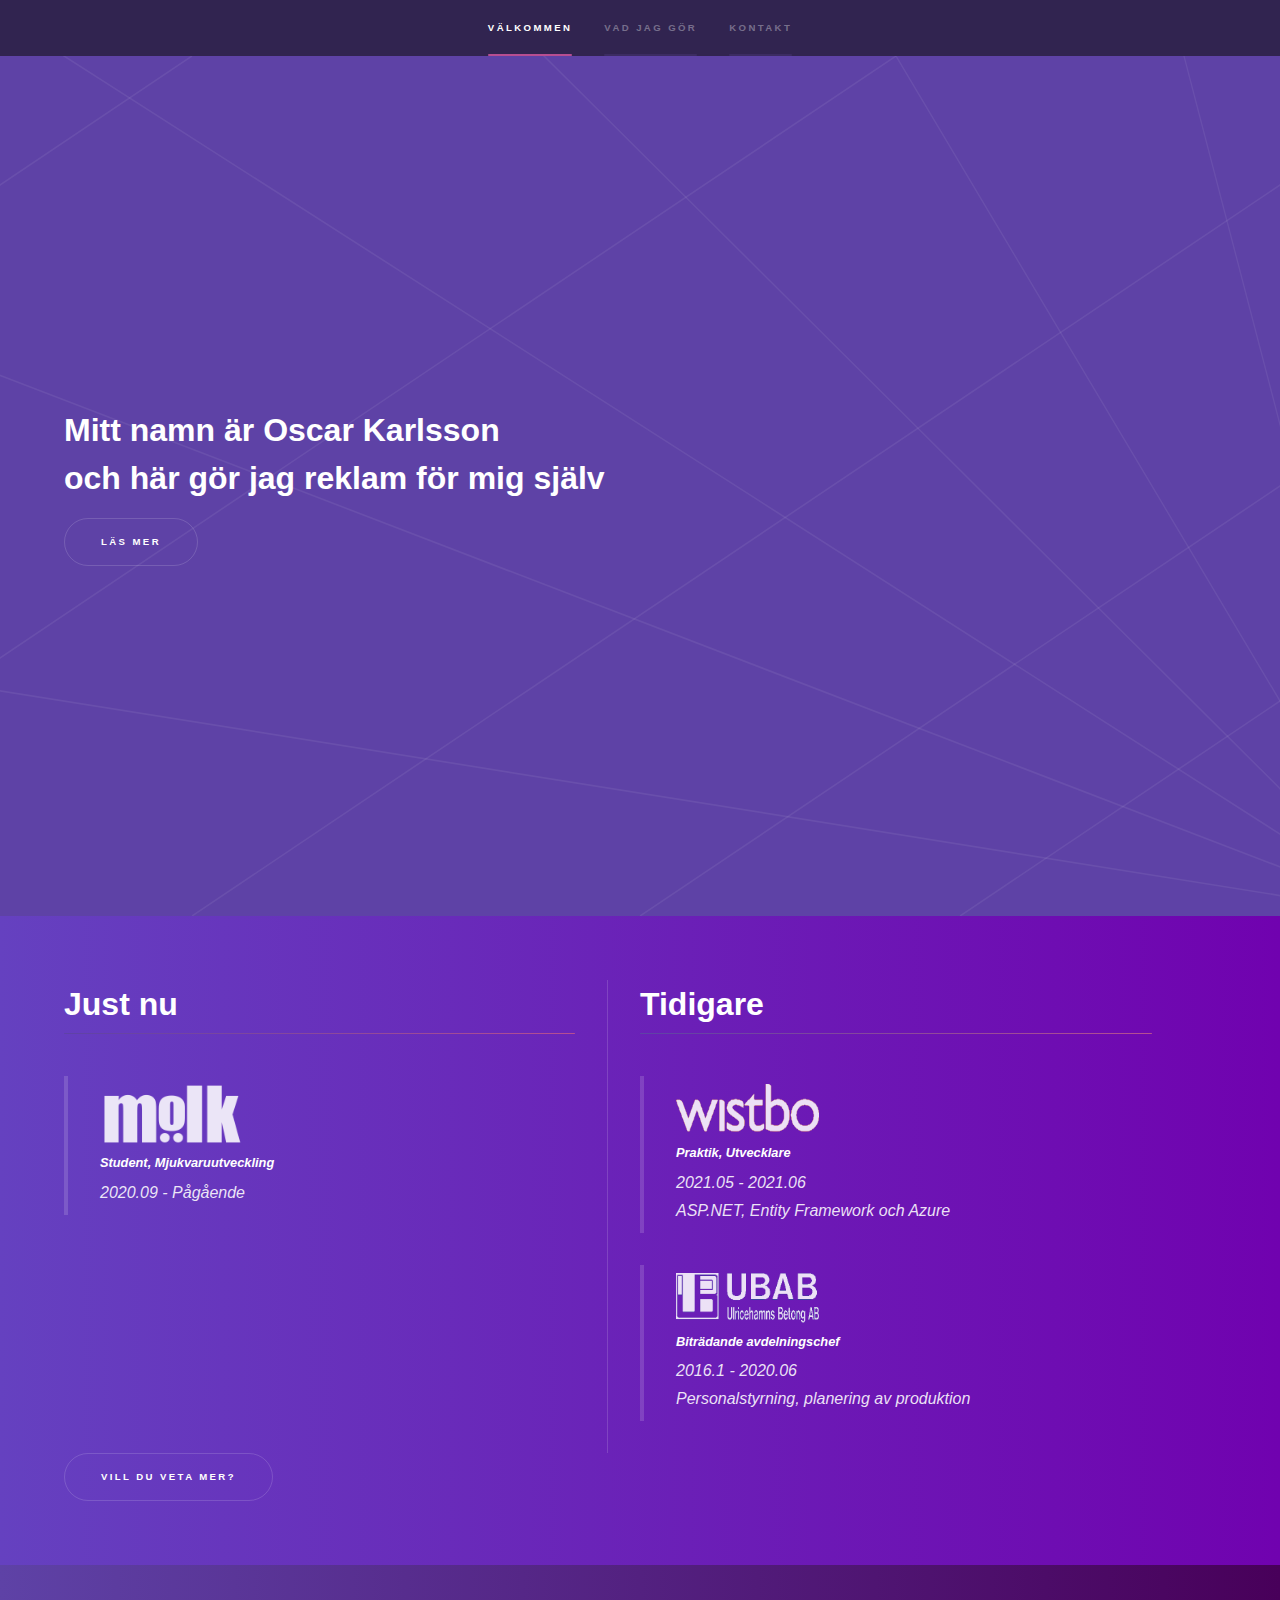
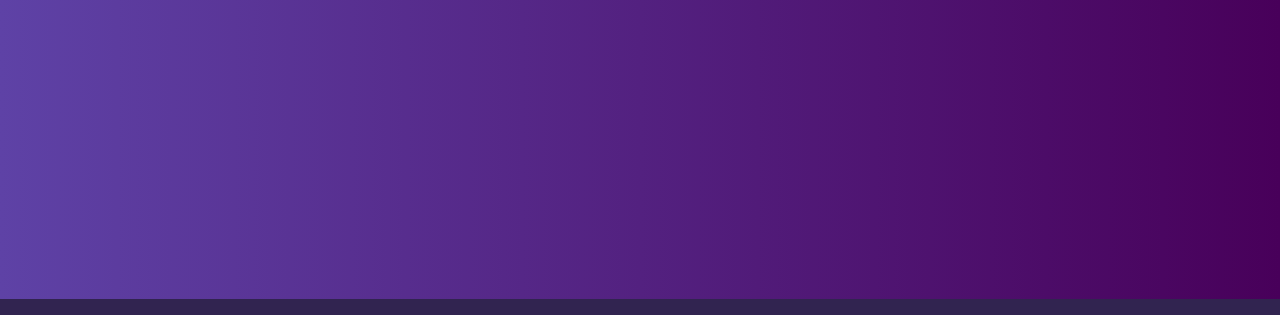
<file: index.html>
<!DOCTYPE HTML>

<html>

<head>
	<title>Oscar Karlsson</title>
	<meta charset="utf-8" />
	<meta name="viewport" content="width=device-width, initial-scale=1, user-scalable=no" />
	<link rel="stylesheet" href="assets/css/main.css" />
	<noscript>
		<link rel="stylesheet" href="assets/css/noscript.css" />
	</noscript>
</head>

<body class="is-preload">
	<!-- Sidebar -->
	<section id="sidebar">
		<div class="inner">
			<nav>
				<ul>
					<li><a href="#intro">Välkommen</a></li>
					<li><a href="#two">Vad jag Gör</a></li>
					<li><a href="#three">Kontakt</a></li>
				</ul>
			</nav>
		</div>
	</section>

	<!-- Wrapper -->
	<div id="wrapper">
		<!-- Intro -->
		<section id="intro" class="wrapper style1 fullscreen fade-up">
			<div class="inner">
				<h1>Mitt namn är Oscar Karlsson<br> och här gör jag reklam för mig själv</h1>
				<ul class="actions">
					<li><a href="#two" class="button scrolly">Läs mer</a></li>
				</ul>
			</div>
		</section>
		<section id="two" class="wrapper style6 spotlights">
			<div class="inner">
				<div class="split style2">
					<section>

						<h1 class="major">Just nu</h1>
						<p>
						<blockquote>
							<a href="https://www.molk.com/"><img class="brightness" src="images/molk.png"
									alt="Molk Utbildning" data-position="center center" height="60" /></a>
							<h5>Student, Mjukvaruutveckling</h5>
							2020.09 - Pågående
						</blockquote>
						</p>
					</section>
					<section>
						<h1 class="major">Tidigare</h1>
						<p>
						<blockquote>
							<a href="https://www.wistbo.com/"><img class="brightness" src="images/wistbo.png"
									alt="WistboAB" data-position="center center" height="50" /></a>
							<h5>Praktik, Utvecklare</h5>
							2021.05 - 2021.06 <br />
							ASP.NET, Entity Framework och Azure
						</blockquote>
						</p>
						<p>
						<blockquote>
							<a href="https://www.ubab.com/"><img class="brightness" src="images/ubab.png" alt="UbabAB"
									data-position="center center" height="50" /></a>
							<h5>Biträdande avdelningschef</h5>
							2016.1 - 2020.06<br />
							Personalstyrning, planering
							av produktion
						</blockquote>
						</p>
					</section>

				</div>
				<ul class="actions">
					<li><a title="Djupdykning" href="deepdive.html" class="button">Vill du veta
							mer?</a></li>
				</ul>
			</div>
		</section>
		<!-- Three -->
		<section id="three" class="wrapper style4 fade-up">
			<div class="inner">
				<h2>Hör av dig!</h2>
				<div class="split style2">
					<section>
						<ul class="contact">
							<li>
								<h3>Email</h3>
								<a title="mail" href="mailto:oscar.carlsson@live.com">oscar.carlsson@live.com</a>
							</li>
							<li>
								<h3>Telefon</h3>
								<span>+46 76-249 80 17</span>
							</li>

						</ul>
					</section>
					<section>
						<ul class="contact">
							<li>
								<h3>Socials</h3>
								<ul class="icons">
									<li><a title="github" href="https://github.com/oskarlsson"
											class="icon brands fa-github"></a>
									</li>
									<li><a title="linkedin" href="https://www.linkedin.com/in/oscar-karlsson-094a0984/"
											class="icon brands fa-linkedin-in"></a>
									</li>
								</ul>
							</li>
						</ul>
					</section>
				</div>
			</div>
		</section>
	</div>
	<!-- Footer 
	<footer id="footer" class="wrapper style1-alt">
		<div class="inner">
			<ul class="menu">
			</ul>
		</div>
	</footer>-->
	<!-- Scripts -->
	<script src="assets/js/jquery.min.js"></script>
	<script src="assets/js/jquery.scrollex.min.js"></script>
	<script src="assets/js/jquery.scrolly.min.js"></script>
	<script src="assets/js/browser.min.js"></script>
	<script src="assets/js/breakpoints.min.js"></script>
	<script src="assets/js/util.js"></script>
	<script src="assets/js/main.js"></script>
</body>

</html>
</file>
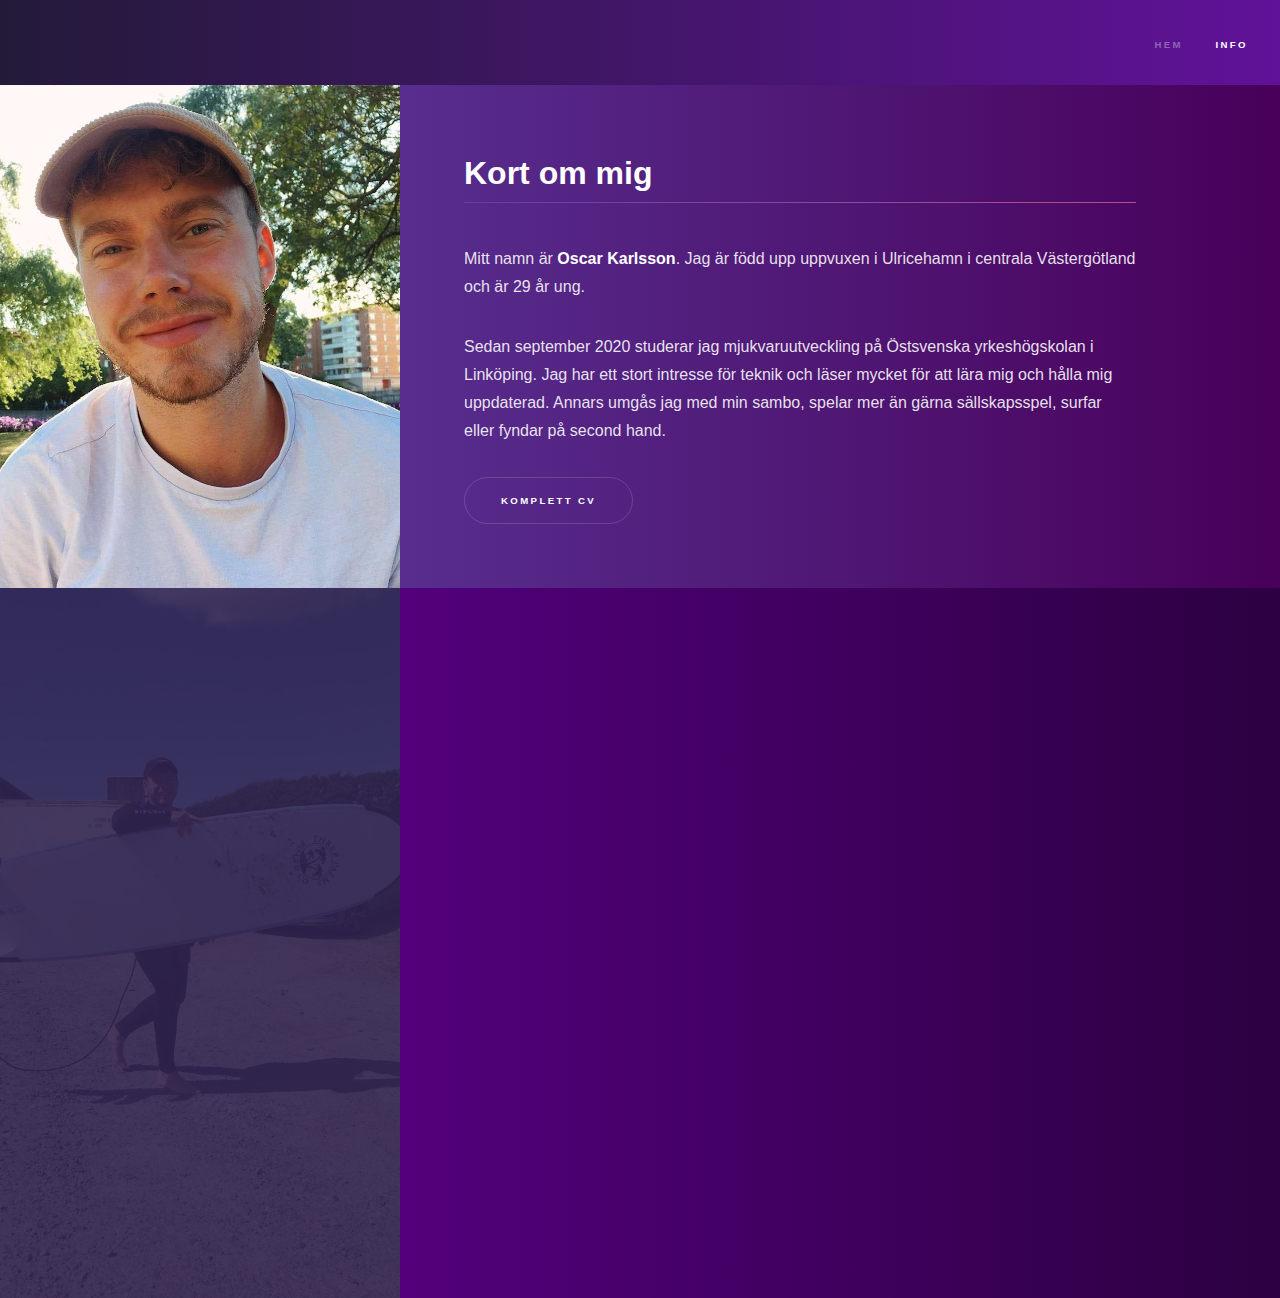
<file: deepdive.html>
<!DOCTYPE HTML>
<html>

<head>
	<title>Oscar Karlsson</title>
	<meta charset="utf-8" />
	<meta name="viewport" content="width=device-width, initial-scale=1, user-scalable=no" />
	<link rel="stylesheet" href="assets/css/main.css" />
	<noscript>
		<link rel="stylesheet" href="assets/css/noscript.css" />
	</noscript>
</head>

<body class="is-preload">
	<!-- Header -->
	<header id="header">
		<nav>
			<ul>
				<li><a title="Hem" href="index.html">Hem</a></li>
				<li><a title="Djupdykning" href="deepdive.html" class="active">Info</a></li>
				<!--<li><a href="elements.html">Elements</a></li>-->
			</ul>
		</nav>
	</header>
	<!-- Wrapper -->
	<section id="one" class="wrapper style4 spotlights">
		<section>
			<a class="image"><img src="images/me.jpg" alt="Jag" data-position="center center" /></a>
			<div class="content">
				<div class="inner">
					<h1 class="major">Kort om mig</h1>
					<p>Mitt namn är <b>Oscar Karlsson</b>. Jag är född upp uppvuxen i Ulricehamn
						i centrala Västergötland och är 29 år ung. </p>
					<p>Sedan september 2020 studerar jag mjukvaruutveckling på Östsvenska
						yrkeshögskolan i Linköping. Jag har ett stort intresse för teknik och
						läser mycket för att lära mig och hålla mig uppdaterad.
						Annars umgås jag med min sambo, spelar mer
						än gärna sällskapsspel, surfar eller fyndar på second hand.</p>
					<ul class="actions">
						<li><a href="images/CV.Oscar2.pdf" class="button fit">komplett CV</a></li>
					</ul>
				</div>
			</div>
		</section>
	</section>
	<section id="one" class="wrapper style5 spotlights">
		<section>
			<a class="image"><img src="images/surfs.jpg" alt="Jag påväg till att shredda vågor"
					data-position="center center" /></a>
			<div class="content">
				<div class="inner">
					<h1 class="major">Tekniker jag kan / vill jobba med</h1>
					<ul class="ul alt">
						<li>.NET C#</li>
						<li>React</li>
						<li>Javascript</li>
						<li>HTML</li>
						<li>CSS</li>
						<li>Python</li>
						<li>Node.js</li>
						<li>SQL</li>
						<li>GIT</li>
						<li>Scrum</li>
						<li>Jira</li>
					</ul>
				</div>
			</div>
		</section>
	</section>
	<!-- Footer -->
	<!--<footer id="footer" class="wrapper style1-alt">
		<div class="inner">
			<ul class="menu">

			</ul>
		</div>
	</footer>
-->
	<!-- Scripts -->
	<script src="assets/js/jquery.min.js"></script>
	<script src="assets/js/jquery.scrollex.min.js"></script>
	<script src="assets/js/jquery.scrolly.min.js"></script>
	<script src="assets/js/browser.min.js"></script>
	<script src="assets/js/breakpoints.min.js"></script>
	<script src="assets/js/util.js"></script>
	<script src="assets/js/main.js"></script>

</body>

</html>
</file>
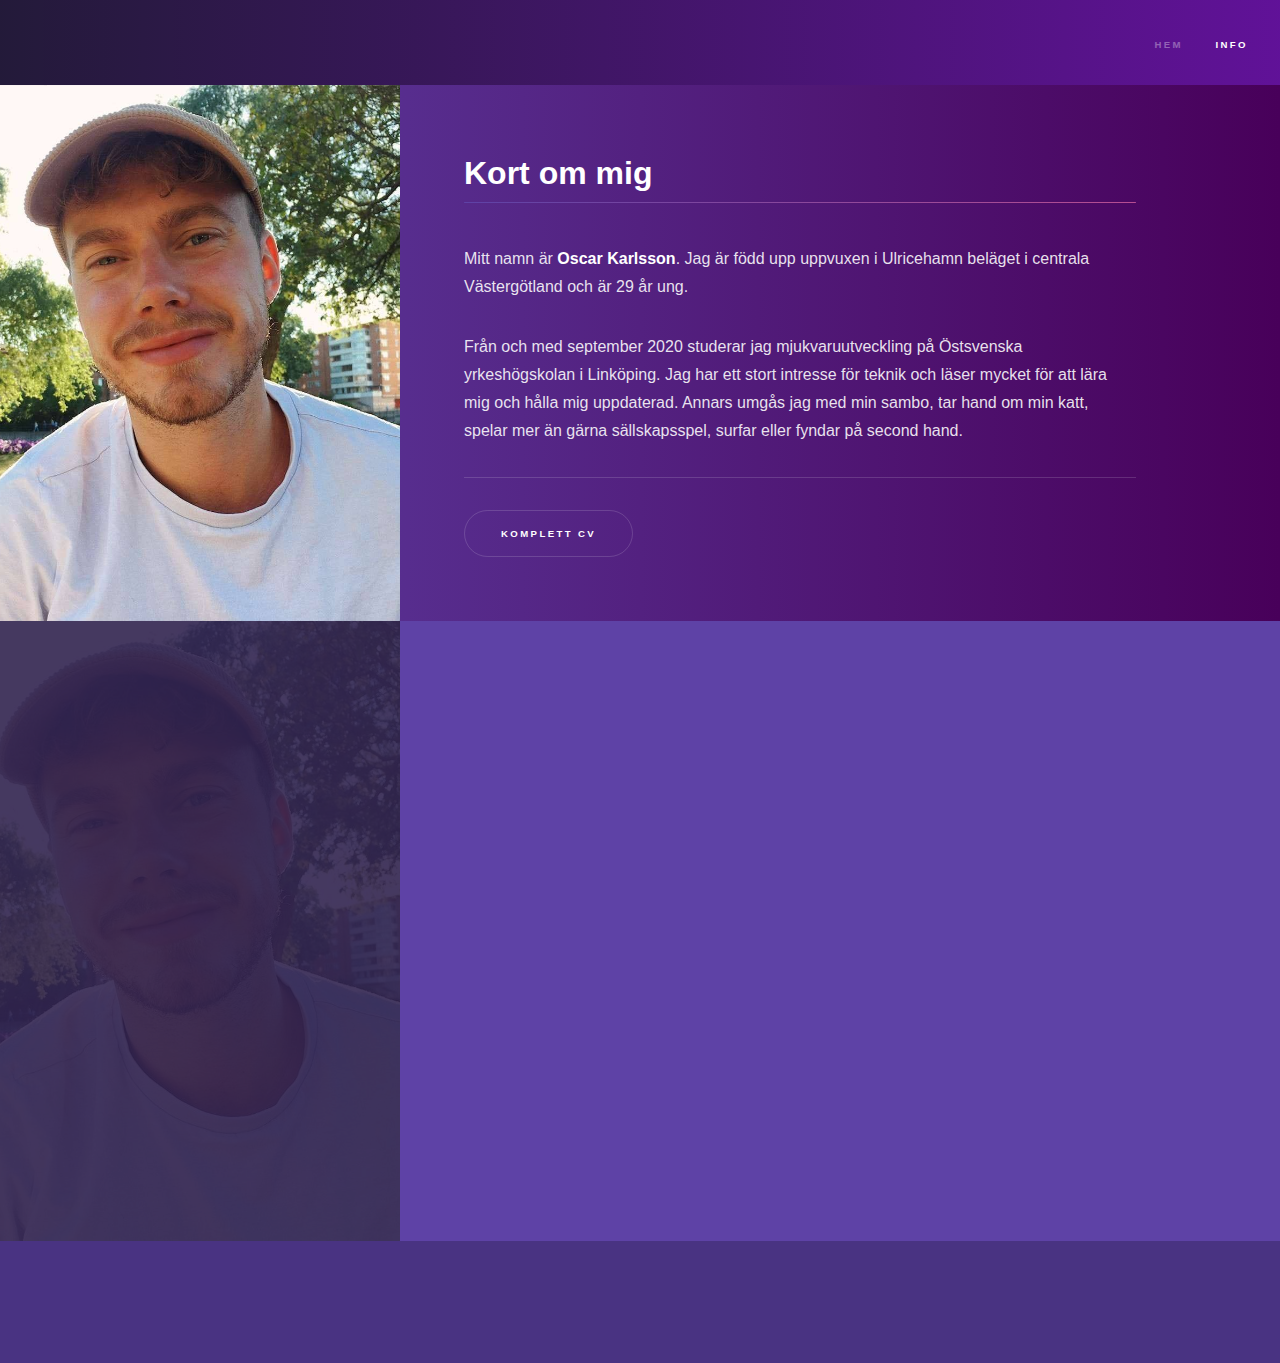
<file: generic.html>
<!DOCTYPE HTML>

<html>

<head>
	<title>Oscar Karlsson</title>
	<meta charset="utf-8" />
	<meta name="viewport" content="width=device-width, initial-scale=1, user-scalable=no" />
	<link rel="stylesheet" href="assets/css/main.css" />
	<noscript>
		<link rel="stylesheet" href="assets/css/noscript.css" />
	</noscript>
</head>

<body class="is-preload">

	<!-- Header -->
	<header id="header">
		<nav>
			<ul>
				<li><a href="index.html">Hem</a></li>
				<li><a href="generic.html" class="active">Info</a></li>
				<!--<li><a href="elements.html">Elements</a></li>-->
			</ul>
		</nav>
	</header>

	<!-- Wrapper -->


	<section id="one" class="wrapper style4 spotlights">
		<section>
			<a class="image"><img src="images/me.jpg" alt="" data-position="center center" /></a>
			<div class="content">
				<div class="inner">
					<h1 class="major">Kort om mig</h1>
					<p>Mitt namn är <b>Oscar Karlsson</b>. Jag är född upp uppvuxen i Ulricehamn
						beläget i centrala Västergötland och är 29 år ung. </p>

					<p>Från och med
						september 2020 studerar jag mjukvaruutveckling på Östsvenska
						yrkeshögskolan i Linköping. Jag har ett stort intresse för teknik och
						läser mycket för att lära mig och hålla mig uppdaterad.
						Annars umgås jag med min sambo, tar hand om min katt, spelar mer
						än gärna sällskapsspel, surfar eller fyndar på second hand.</p>
					<hr />
					<ul class="actions">
						<li><a href="images/CV.Oscar2.pdf" class="button fit">komplett CV</a></li>
					</ul>
				</div>
			</div>
		</section>

	</section>
	<section id="one" class="wrapper style1 spotlights">
		<section>
			<a class="image"><img src="images/me.jpg" alt="" data-position="center center" /></a>
			<div class="content">
				<div class="inner">
					<h1 class="major">Tekniker jag kan / vill jobba med</h1>
					<ul class="ul alt">
						<li>.NET C#</li>
						<li>SQL</li>
						<li>Scrum</li>
						<li>Node.js</li>
						<li>HTML</li>
						<li>CSS</li>
						<li>Javascript</li>
						<li>GIT</li>
						<li>Jira</li>
					</ul>
				</div>
			</div>
		</section>

	</section>
	<!-- Footer -->
	<footer id="footer" class="wrapper style1-alt">
		<div class="inner">
			<ul class="menu">

			</ul>
		</div>
	</footer>



	<!-- Scripts -->
	<script src="assets/js/jquery.min.js"></script>
	<script src="assets/js/jquery.scrollex.min.js"></script>
	<script src="assets/js/jquery.scrolly.min.js"></script>
	<script src="assets/js/browser.min.js"></script>
	<script src="assets/js/breakpoints.min.js"></script>
	<script src="assets/js/util.js"></script>
	<script src="assets/js/main.js"></script>

</body>

</html>
</file>
<file: assets/css/noscript.css>
/*
	Hyperspace by HTML5 UP
	html5up.net | @ajlkn
	Free for personal and commercial use under the CCA 3.0 license (html5up.net/license)
*/

/* Spotlights */

	.spotlights > section > .image:before {
		opacity: 0 !important;
	}

	.spotlights > section > .content > .inner {
		-moz-transform: none !important;
		-webkit-transform: none !important;
		-ms-transform: none !important;
		transform: none !important;
		opacity: 1 !important;
	}

/* Wrapper */

	.wrapper > .inner {
		opacity: 1 !important;
		-moz-transform: none !important;
		-webkit-transform: none !important;
		-ms-transform: none !important;
		transform: none !important;
	}

/* Sidebar */

	#sidebar > .inner {
		opacity: 1 !important;
	}

	#sidebar nav > ul > li {
		-moz-transform: none !important;
		-webkit-transform: none !important;
		-ms-transform: none !important;
		transform: none !important;
		opacity: 1 !important;
	}
</file>
<file: assets/css/main.css>
@import url(fontawesome-all.min.css);

/*
	Hyperspace by HTML5 UP
	html5up.net | @ajlkn
	Free for personal and commercial use under the CCA 3.0 license (html5up.net/license)
*/

html, body, div, span, applet, object,
iframe, h1, h2, h3, h4, h5, h6, p, blockquote,
pre, a, abbr, acronym, address, big, cite,
code, del, dfn, em, img, ins, kbd, q, s, samp,
small, strike, strong, sub, sup, tt, var, b,
u, i, center, dl, dt, dd, ol, ul, li, fieldset,
form, label, legend, table, caption, tbody,
tfoot, thead, tr, th, td, article, aside,
canvas, details, embed, figure, figcaption,
footer, header, hgroup, menu, nav, output, ruby,
section, summary, time, mark, audio, video {
	margin: 0;
	padding: 0;
	border: 0;
	font-size: 100%;
	font: inherit;
	vertical-align: baseline;}

article, aside, details, figcaption, figure,
footer, header, hgroup, menu, nav, section {
	display: block;}

body {
	line-height: 1;
}

ol, ul {
	list-style: none;
}

blockquote, q {
	quotes: none;
}

	blockquote:before, blockquote:after, q:before, q:after {
		content: '';
		content: none;
	}

table {
	border-collapse: collapse;
	border-spacing: 0;
}

body {
	-webkit-text-size-adjust: none;
}

mark {
	background-color: transparent;
	color: inherit;
}

input::-moz-focus-inner {
	border: 0;
	padding: 0;
}

input, select, textarea {
	-moz-appearance: none;
	-webkit-appearance: none;
	-ms-appearance: none;
	appearance: none;
}

/* Basic */

	@-ms-viewport {
		width: device-width;
	}

	body {
		-ms-overflow-style: scrollbar;
	}

	@media screen and (max-width: 480px) {

		html, body {
			min-width: 320px;
		}

	}

	html {
		box-sizing: border-box;
	}

	*, *:before, *:after {
		box-sizing: inherit;
	}

	body {
		background: #312450;
	}

		body.is-preload *, body.is-preload *:before, body.is-preload *:after {
			-moz-animation: none !important;
			-webkit-animation: none !important;
			-ms-animation: none !important;
			animation: none !important;
			-moz-transition: none !important;
			-webkit-transition: none !important;
			-ms-transition: none !important;
			transition: none !important;
		}

/* Type */

	body, input, select, textarea {
		color: rgba(255, 255, 255, 0.877);
		font-family: -apple-system, BlinkMacSystemFont, 'Segoe UI', Roboto, Oxygen, Ubuntu, Cantarell, 'Open Sans', 'Helvetica Neue', sans-serif;
		font-size: 16.5pt;
		font-weight: normal;
		line-height: 1.75;
	}

		@media screen and (max-width: 1680px) {

			body, input, select, textarea {
				font-size: 13pt;
			}

		}

		@media screen and (max-width: 1280px) {

			body, input, select, textarea {
				font-size: 12pt;
			}

		}

		@media screen and (max-width: 360px) {

			body, input, select, textarea {
				font-size: 11pt;
			}

		}

	a {
		-moz-transition: color 0.2s ease, border-bottom-color 0.2s ease;
		-webkit-transition: color 0.2s ease, border-bottom-color 0.2s ease;
		-ms-transition: color 0.2s ease, border-bottom-color 0.2s ease;
		transition: color 0.2s ease, border-bottom-color 0.2s ease;
		color: inherit;
		text-decoration: none;
	}

		a:hover {
			border-bottom-color: transparent;
			color: #ffffff;
		}

	strong, b {
		color: #ffffff;
		font-weight: bold;
	}

	em, i {
		font-style: italic;
	}

	p {
		margin: 0 0 2em 0;
	}

	h1, h2, h3, h4, h5, h6 {
		color: #ffffff;
		font-weight: bold;
		line-height: 1.5;
		margin: 0 0 0.5em 0;
	}

		h1 a, h2 a, h3 a, h4 a, h5 a, h6 a {
			color: inherit;
			text-decoration: none;
		}

	h1 {
		font-size: 2.0em;
	}

		h1.major {
			margin: 0 0 1.3em 0;
			position: relative;
			padding-bottom: 0.2em;
		}

			h1.major:after {
				background-image: -moz-linear-gradient(to right, #5e42a6, #b74e91);
				background-image: -webkit-linear-gradient(to right, #5e42a6, #b74e91);
				background-image: -ms-linear-gradient(to right, #5e42a6, #b74e91);
				background-image: linear-gradient(to right, #5e42a6, #b74e91);
				-moz-transition: max-width 0.2s ease;
				-webkit-transition: max-width 0.2s ease;
				-ms-transition: max-width 0.2s ease;
				transition: max-width 0.2s ease;
				border-radius: 0.2em;
				bottom: 0;
				content: '';
				height: 0.05em;
				position: absolute;
				right: 0;
				width: 100%;
			}

	h2 {
		font-size: 1.75em;
	}

	h3 {
		font-size: 1.1em;
	}

	h4 {
		font-size: 1em;
	}

	h5 {
		font-size: 0.8em;
	}

	h6 {
		font-size: 0.6em;
	}

	@media screen and (max-width: 736px) {

		h1 {
			font-size: 2em;
		}

		h2 {
			font-size: 1.25em;
		}

		h3 {
			font-size: 1em;
		}

		h4 {
			font-size: 0.8em;
		}

		h5 {
			font-size: 0.6em;
		}

		h6 {
			font-size: 0.6em;
		}

	}

	sub {
		font-size: 0.8em;
		position: relative;
		top: 0.5em;
	}

	sup {
		font-size: 0.8em;
		position: relative;
		top: -0.5em;
	}

	blockquote {
		border-left: solid 4px rgba(255, 255, 255, 0.15);
		font-style: italic;
		margin: 0 0 2em 0;
		padding: 0.5em 0 0.5em 2em;
	}

	code {
		background: rgba(255, 255, 255, 0.05);
		border-radius: 0.25em;
		border: solid 1px rgba(255, 255, 255, 0.15);
		font-family: "Courier New", monospace;
		font-size: 0.9em;
		margin: 0 0.25em;
		padding: 0.25em 0.65em;
	}

	pre {
		-webkit-overflow-scrolling: touch;
		font-family: "Courier New", monospace;
		font-size: 0.9em;
		margin: 0 0 2em 0;
	}

		pre code {
			display: block;
			line-height: 1.75em;
			padding: 1em 1.5em;
			overflow-x: auto;
		}

	hr {
		border: 0;
		border-bottom: solid 1px rgba(255, 255, 255, 0.15);
		margin: 2em 0;
	}

		hr.major {
			margin: 3em 0;
		}

	.align-left {
		text-align: left;
	}

	.align-center {
		text-align: center;
	}

	.align-right {
		text-align: right;
	}

/* Row */

	.row {
		display: flex;
		flex-wrap: wrap;
		box-sizing: border-box;
		align-items: stretch;
	}

		.row > * {
			box-sizing: border-box;
		}

		.row.gtr-uniform > * > :last-child {
			margin-bottom: 0;
		}

		.row.aln-left {
			justify-content: flex-start;
		}

		.row.aln-center {
			justify-content: center;
		}

		.row.aln-right {
			justify-content: flex-end;
		}

		.row.aln-top {
			align-items: flex-start;
		}

		.row.aln-middle {
			align-items: center;
		}

		.row.aln-bottom {
			align-items: flex-end;
		}

		.row > .imp {
			order: -1;
		}

		.row > .col-1 {
			width: 8.33333%;
		}

		.row > .off-1 {
			margin-left: 8.33333%;
		}

		.row > .col-2 {
			width: 16.66667%;
		}

		.row > .off-2 {
			margin-left: 16.66667%;
		}

		.row > .col-3 {
			width: 25%;
		}

		.row > .off-3 {
			margin-left: 25%;
		}

		.row > .col-4 {
			width: 33.33333%;
		}

		.row > .off-4 {
			margin-left: 33.33333%;
		}

		.row > .col-5 {
			width: 41.66667%;
		}

		.row > .off-5 {
			margin-left: 41.66667%;
		}

		.row > .col-6 {
			width: 50%;
		}

		.row > .off-6 {
			margin-left: 50%;
		}

		.row > .col-7 {
			width: 58.33333%;
		}

		.row > .off-7 {
			margin-left: 58.33333%;
		}

		.row > .col-8 {
			width: 66.66667%;
		}

		.row > .off-8 {
			margin-left: 66.66667%;
		}

		.row > .col-9 {
			width: 75%;
		}

		.row > .off-9 {
			margin-left: 75%;
		}

		.row > .col-10 {
			width: 83.33333%;
		}

		.row > .off-10 {
			margin-left: 83.33333%;
		}

		.row > .col-11 {
			width: 91.66667%;
		}

		.row > .off-11 {
			margin-left: 91.66667%;
		}

		.row > .col-12 {
			width: 100%;
		}

		.row > .off-12 {
			margin-left: 100%;
		}

		.row.gtr-0 {
			margin-top: 0;
			margin-left: 0em;
		}

			.row.gtr-0 > * {
				padding: 0 0 0 0em;
			}

			.row.gtr-0.gtr-uniform {
				margin-top: 0em;
			}

				.row.gtr-0.gtr-uniform > * {
					padding-top: 0em;
				}

		.row.gtr-25 {
			margin-top: 0;
			margin-left: -0.375em;
		}

			.row.gtr-25 > * {
				padding: 0 0 0 0.375em;
			}

			.row.gtr-25.gtr-uniform {
				margin-top: -0.375em;
			}

				.row.gtr-25.gtr-uniform > * {
					padding-top: 0.375em;
				}

		.row.gtr-50 {
			margin-top: 0;
			margin-left: -0.75em;
		}

			.row.gtr-50 > * {
				padding: 0 0 0 0.75em;
			}

			.row.gtr-50.gtr-uniform {
				margin-top: -0.75em;
			}

				.row.gtr-50.gtr-uniform > * {
					padding-top: 0.75em;
				}

		.row {
			margin-top: 0;
			margin-left: -1.5em;
		}

			.row > * {
				padding: 0 0 0 1.5em;
			}

			.row.gtr-uniform {
				margin-top: -1.5em;
			}

				.row.gtr-uniform > * {
					padding-top: 1.5em;
				}

		.row.gtr-150 {
			margin-top: 0;
			margin-left: -2.25em;
		}

			.row.gtr-150 > * {
				padding: 0 0 0 2.25em;
			}

			.row.gtr-150.gtr-uniform {
				margin-top: -2.25em;
			}

				.row.gtr-150.gtr-uniform > * {
					padding-top: 2.25em;
				}

		.row.gtr-200 {
			margin-top: 0;
			margin-left: -3em;
		}

			.row.gtr-200 > * {
				padding: 0 0 0 3em;
			}

			.row.gtr-200.gtr-uniform {
				margin-top: -3em;
			}

				.row.gtr-200.gtr-uniform > * {
					padding-top: 3em;
				}

		@media screen and (max-width: 1680px) {

			.row {
				display: flex;
				flex-wrap: wrap;
				box-sizing: border-box;
				align-items: stretch;
			}

				.row > * {
					box-sizing: border-box;
				}

				.row.gtr-uniform > * > :last-child {
					margin-bottom: 0;
				}

				.row.aln-left {
					justify-content: flex-start;
				}

				.row.aln-center {
					justify-content: center;
				}

				.row.aln-right {
					justify-content: flex-end;
				}

				.row.aln-top {
					align-items: flex-start;
				}

				.row.aln-middle {
					align-items: center;
				}

				.row.aln-bottom {
					align-items: flex-end;
				}

				.row > .imp-xlarge {
					order: -1;
				}

				.row > .col-1-xlarge {
					width: 8.33333%;
				}

				.row > .off-1-xlarge {
					margin-left: 8.33333%;
				}

				.row > .col-2-xlarge {
					width: 16.66667%;
				}

				.row > .off-2-xlarge {
					margin-left: 16.66667%;
				}

				.row > .col-3-xlarge {
					width: 25%;
				}

				.row > .off-3-xlarge {
					margin-left: 25%;
				}

				.row > .col-4-xlarge {
					width: 33.33333%;
				}

				.row > .off-4-xlarge {
					margin-left: 33.33333%;
				}

				.row > .col-5-xlarge {
					width: 41.66667%;
				}

				.row > .off-5-xlarge {
					margin-left: 41.66667%;
				}

				.row > .col-6-xlarge {
					width: 50%;
				}

				.row > .off-6-xlarge {
					margin-left: 50%;
				}

				.row > .col-7-xlarge {
					width: 58.33333%;
				}

				.row > .off-7-xlarge {
					margin-left: 58.33333%;
				}

				.row > .col-8-xlarge {
					width: 66.66667%;
				}

				.row > .off-8-xlarge {
					margin-left: 66.66667%;
				}

				.row > .col-9-xlarge {
					width: 75%;
				}

				.row > .off-9-xlarge {
					margin-left: 75%;
				}

				.row > .col-10-xlarge {
					width: 83.33333%;
				}

				.row > .off-10-xlarge {
					margin-left: 83.33333%;
				}

				.row > .col-11-xlarge {
					width: 91.66667%;
				}

				.row > .off-11-xlarge {
					margin-left: 91.66667%;
				}

				.row > .col-12-xlarge {
					width: 100%;
				}

				.row > .off-12-xlarge {
					margin-left: 100%;
				}

				.row.gtr-0 {
					margin-top: 0;
					margin-left: 0em;
				}

					.row.gtr-0 > * {
						padding: 0 0 0 0em;
					}

					.row.gtr-0.gtr-uniform {
						margin-top: 0em;
					}

						.row.gtr-0.gtr-uniform > * {
							padding-top: 0em;
						}

				.row.gtr-25 {
					margin-top: 0;
					margin-left: -0.375em;
				}

					.row.gtr-25 > * {
						padding: 0 0 0 0.375em;
					}

					.row.gtr-25.gtr-uniform {
						margin-top: -0.375em;
					}

						.row.gtr-25.gtr-uniform > * {
							padding-top: 0.375em;
						}

				.row.gtr-50 {
					margin-top: 0;
					margin-left: -0.75em;
				}

					.row.gtr-50 > * {
						padding: 0 0 0 0.75em;
					}

					.row.gtr-50.gtr-uniform {
						margin-top: -0.75em;
					}

						.row.gtr-50.gtr-uniform > * {
							padding-top: 0.75em;
						}

				.row {
					margin-top: 0;
					margin-left: -1.5em;
				}

					.row > * {
						padding: 0 0 0 1.5em;
					}

					.row.gtr-uniform {
						margin-top: -1.5em;
					}

						.row.gtr-uniform > * {
							padding-top: 1.5em;
						}

				.row.gtr-150 {
					margin-top: 0;
					margin-left: -2.25em;
				}

					.row.gtr-150 > * {
						padding: 0 0 0 2.25em;
					}

					.row.gtr-150.gtr-uniform {
						margin-top: -2.25em;
					}

						.row.gtr-150.gtr-uniform > * {
							padding-top: 2.25em;
						}

				.row.gtr-200 {
					margin-top: 0;
					margin-left: -3em;
				}

					.row.gtr-200 > * {
						padding: 0 0 0 3em;
					}

					.row.gtr-200.gtr-uniform {
						margin-top: -3em;
					}

						.row.gtr-200.gtr-uniform > * {
							padding-top: 3em;
						}

		}

		@media screen and (max-width: 1280px) {

			.row {
				display: flex;
				flex-wrap: wrap;
				box-sizing: border-box;
				align-items: stretch;
			}

				.row > * {
					box-sizing: border-box;
				}

				.row.gtr-uniform > * > :last-child {
					margin-bottom: 0;
				}

				.row.aln-left {
					justify-content: flex-start;
				}

				.row.aln-center {
					justify-content: center;
				}

				.row.aln-right {
					justify-content: flex-end;
				}

				.row.aln-top {
					align-items: flex-start;
				}

				.row.aln-middle {
					align-items: center;
				}

				.row.aln-bottom {
					align-items: flex-end;
				}

				.row > .imp-large {
					order: -1;
				}

				.row > .col-1-large {
					width: 8.33333%;
				}

				.row > .off-1-large {
					margin-left: 8.33333%;
				}

				.row > .col-2-large {
					width: 16.66667%;
				}

				.row > .off-2-large {
					margin-left: 16.66667%;
				}

				.row > .col-3-large {
					width: 25%;
				}

				.row > .off-3-large {
					margin-left: 25%;
				}

				.row > .col-4-large {
					width: 33.33333%;
				}

				.row > .off-4-large {
					margin-left: 33.33333%;
				}

				.row > .col-5-large {
					width: 41.66667%;
				}

				.row > .off-5-large {
					margin-left: 41.66667%;
				}

				.row > .col-6-large {
					width: 50%;
				}

				.row > .off-6-large {
					margin-left: 50%;
				}

				.row > .col-7-large {
					width: 58.33333%;
				}

				.row > .off-7-large {
					margin-left: 58.33333%;
				}

				.row > .col-8-large {
					width: 66.66667%;
				}

				.row > .off-8-large {
					margin-left: 66.66667%;
				}

				.row > .col-9-large {
					width: 75%;
				}

				.row > .off-9-large {
					margin-left: 75%;
				}

				.row > .col-10-large {
					width: 83.33333%;
				}

				.row > .off-10-large {
					margin-left: 83.33333%;
				}

				.row > .col-11-large {
					width: 91.66667%;
				}

				.row > .off-11-large {
					margin-left: 91.66667%;
				}

				.row > .col-12-large {
					width: 100%;
				}

				.row > .off-12-large {
					margin-left: 100%;
				}

				.row.gtr-0 {
					margin-top: 0;
					margin-left: 0em;
				}

					.row.gtr-0 > * {
						padding: 0 0 0 0em;
					}

					.row.gtr-0.gtr-uniform {
						margin-top: 0em;
					}

						.row.gtr-0.gtr-uniform > * {
							padding-top: 0em;
						}

				.row.gtr-25 {
					margin-top: 0;
					margin-left: -0.375em;
				}

					.row.gtr-25 > * {
						padding: 0 0 0 0.375em;
					}

					.row.gtr-25.gtr-uniform {
						margin-top: -0.375em;
					}

						.row.gtr-25.gtr-uniform > * {
							padding-top: 0.375em;
						}

				.row.gtr-50 {
					margin-top: 0;
					margin-left: -0.75em;
				}

					.row.gtr-50 > * {
						padding: 0 0 0 0.75em;
					}

					.row.gtr-50.gtr-uniform {
						margin-top: -0.75em;
					}

						.row.gtr-50.gtr-uniform > * {
							padding-top: 0.75em;
						}

				.row {
					margin-top: 0;
					margin-left: -1.5em;
				}

					.row > * {
						padding: 0 0 0 1.5em;
					}

					.row.gtr-uniform {
						margin-top: -1.5em;
					}

						.row.gtr-uniform > * {
							padding-top: 1.5em;
						}

				.row.gtr-150 {
					margin-top: 0;
					margin-left: -2.25em;
				}

					.row.gtr-150 > * {
						padding: 0 0 0 2.25em;
					}

					.row.gtr-150.gtr-uniform {
						margin-top: -2.25em;
					}

						.row.gtr-150.gtr-uniform > * {
							padding-top: 2.25em;
						}

				.row.gtr-200 {
					margin-top: 0;
					margin-left: -3em;
				}

					.row.gtr-200 > * {
						padding: 0 0 0 3em;
					}

					.row.gtr-200.gtr-uniform {
						margin-top: -3em;
					}

						.row.gtr-200.gtr-uniform > * {
							padding-top: 3em;
						}

		}

		@media screen and (max-width: 980px) {

			.row {
				display: flex;
				flex-wrap: wrap;
				box-sizing: border-box;
				align-items: stretch;
			}

				.row > * {
					box-sizing: border-box;
				}

				.row.gtr-uniform > * > :last-child {
					margin-bottom: 0;
				}

				.row.aln-left {
					justify-content: flex-start;
				}

				.row.aln-center {
					justify-content: center;
				}

				.row.aln-right {
					justify-content: flex-end;
				}

				.row.aln-top {
					align-items: flex-start;
				}

				.row.aln-middle {
					align-items: center;
				}

				.row.aln-bottom {
					align-items: flex-end;
				}

				.row > .imp-medium {
					order: -1;
				}

				.row > .col-1-medium {
					width: 8.33333%;
				}

				.row > .off-1-medium {
					margin-left: 8.33333%;
				}

				.row > .col-2-medium {
					width: 16.66667%;
				}

				.row > .off-2-medium {
					margin-left: 16.66667%;
				}

				.row > .col-3-medium {
					width: 25%;
				}

				.row > .off-3-medium {
					margin-left: 25%;
				}

				.row > .col-4-medium {
					width: 33.33333%;
				}

				.row > .off-4-medium {
					margin-left: 33.33333%;
				}

				.row > .col-5-medium {
					width: 41.66667%;
				}

				.row > .off-5-medium {
					margin-left: 41.66667%;
				}

				.row > .col-6-medium {
					width: 50%;
				}

				.row > .off-6-medium {
					margin-left: 50%;
				}

				.row > .col-7-medium {
					width: 58.33333%;
				}

				.row > .off-7-medium {
					margin-left: 58.33333%;
				}

				.row > .col-8-medium {
					width: 66.66667%;
				}

				.row > .off-8-medium {
					margin-left: 66.66667%;
				}

				.row > .col-9-medium {
					width: 75%;
				}

				.row > .off-9-medium {
					margin-left: 75%;
				}

				.row > .col-10-medium {
					width: 83.33333%;
				}

				.row > .off-10-medium {
					margin-left: 83.33333%;
				}

				.row > .col-11-medium {
					width: 91.66667%;
				}

				.row > .off-11-medium {
					margin-left: 91.66667%;
				}

				.row > .col-12-medium {
					width: 100%;
				}

				.row > .off-12-medium {
					margin-left: 100%;
				}

				.row.gtr-0 {
					margin-top: 0;
					margin-left: 0em;
				}

					.row.gtr-0 > * {
						padding: 0 0 0 0em;
					}

					.row.gtr-0.gtr-uniform {
						margin-top: 0em;
					}

						.row.gtr-0.gtr-uniform > * {
							padding-top: 0em;
						}

				.row.gtr-25 {
					margin-top: 0;
					margin-left: -0.375em;
				}

					.row.gtr-25 > * {
						padding: 0 0 0 0.375em;
					}

					.row.gtr-25.gtr-uniform {
						margin-top: -0.375em;
					}

						.row.gtr-25.gtr-uniform > * {
							padding-top: 0.375em;
						}

				.row.gtr-50 {
					margin-top: 0;
					margin-left: -0.75em;
				}

					.row.gtr-50 > * {
						padding: 0 0 0 0.75em;
					}

					.row.gtr-50.gtr-uniform {
						margin-top: -0.75em;
					}

						.row.gtr-50.gtr-uniform > * {
							padding-top: 0.75em;
						}

				.row {
					margin-top: 0;
					margin-left: -1.5em;
				}

					.row > * {
						padding: 0 0 0 1.5em;
					}

					.row.gtr-uniform {
						margin-top: -1.5em;
					}

						.row.gtr-uniform > * {
							padding-top: 1.5em;
						}

				.row.gtr-150 {
					margin-top: 0;
					margin-left: -2.25em;
				}

					.row.gtr-150 > * {
						padding: 0 0 0 2.25em;
					}

					.row.gtr-150.gtr-uniform {
						margin-top: -2.25em;
					}

						.row.gtr-150.gtr-uniform > * {
							padding-top: 2.25em;
						}

				.row.gtr-200 {
					margin-top: 0;
					margin-left: -3em;
				}

					.row.gtr-200 > * {
						padding: 0 0 0 3em;
					}

					.row.gtr-200.gtr-uniform {
						margin-top: -3em;
					}

						.row.gtr-200.gtr-uniform > * {
							padding-top: 3em;
						}

		}

		@media screen and (max-width: 736px) {

			.row {
				display: flex;
				flex-wrap: wrap;
				box-sizing: border-box;
				align-items: stretch;
			}

				.row > * {
					box-sizing: border-box;
				}

				.row.gtr-uniform > * > :last-child {
					margin-bottom: 0;
				}

				.row.aln-left {
					justify-content: flex-start;
				}

				.row.aln-center {
					justify-content: center;
				}

				.row.aln-right {
					justify-content: flex-end;
				}

				.row.aln-top {
					align-items: flex-start;
				}

				.row.aln-middle {
					align-items: center;
				}

				.row.aln-bottom {
					align-items: flex-end;
				}

				.row > .imp-small {
					order: -1;
				}

				.row > .col-1-small {
					width: 8.33333%;
				}

				.row > .off-1-small {
					margin-left: 8.33333%;
				}

				.row > .col-2-small {
					width: 16.66667%;
				}

				.row > .off-2-small {
					margin-left: 16.66667%;
				}

				.row > .col-3-small {
					width: 25%;
				}

				.row > .off-3-small {
					margin-left: 25%;
				}

				.row > .col-4-small {
					width: 33.33333%;
				}

				.row > .off-4-small {
					margin-left: 33.33333%;
				}

				.row > .col-5-small {
					width: 41.66667%;
				}

				.row > .off-5-small {
					margin-left: 41.66667%;
				}

				.row > .col-6-small {
					width: 50%;
				}

				.row > .off-6-small {
					margin-left: 50%;
				}

				.row > .col-7-small {
					width: 58.33333%;
				}

				.row > .off-7-small {
					margin-left: 58.33333%;
				}

				.row > .col-8-small {
					width: 66.66667%;
				}

				.row > .off-8-small {
					margin-left: 66.66667%;
				}

				.row > .col-9-small {
					width: 75%;
				}

				.row > .off-9-small {
					margin-left: 75%;
				}

				.row > .col-10-small {
					width: 83.33333%;
				}

				.row > .off-10-small {
					margin-left: 83.33333%;
				}

				.row > .col-11-small {
					width: 91.66667%;
				}

				.row > .off-11-small {
					margin-left: 91.66667%;
				}

				.row > .col-12-small {
					width: 100%;
				}

				.row > .off-12-small {
					margin-left: 100%;
				}

				.row.gtr-0 {
					margin-top: 0;
					margin-left: 0em;
				}

					.row.gtr-0 > * {
						padding: 0 0 0 0em;
					}

					.row.gtr-0.gtr-uniform {
						margin-top: 0em;
					}

						.row.gtr-0.gtr-uniform > * {
							padding-top: 0em;
						}

				.row.gtr-25 {
					margin-top: 0;
					margin-left: -0.375em;
				}

					.row.gtr-25 > * {
						padding: 0 0 0 0.375em;
					}

					.row.gtr-25.gtr-uniform {
						margin-top: -0.375em;
					}

						.row.gtr-25.gtr-uniform > * {
							padding-top: 0.375em;
						}

				.row.gtr-50 {
					margin-top: 0;
					margin-left: -0.75em;
				}

					.row.gtr-50 > * {
						padding: 0 0 0 0.75em;
					}

					.row.gtr-50.gtr-uniform {
						margin-top: -0.75em;
					}

						.row.gtr-50.gtr-uniform > * {
							padding-top: 0.75em;
						}

				.row {
					margin-top: 0;
					margin-left: -1.5em;
				}

					.row > * {
						padding: 0 0 0 1.5em;
					}

					.row.gtr-uniform {
						margin-top: -1.5em;
					}

						.row.gtr-uniform > * {
							padding-top: 1.5em;
						}

				.row.gtr-150 {
					margin-top: 0;
					margin-left: -2.25em;
				}

					.row.gtr-150 > * {
						padding: 0 0 0 2.25em;
					}

					.row.gtr-150.gtr-uniform {
						margin-top: -2.25em;
					}

						.row.gtr-150.gtr-uniform > * {
							padding-top: 2.25em;
						}

				.row.gtr-200 {
					margin-top: 0;
					margin-left: -3em;
				}

					.row.gtr-200 > * {
						padding: 0 0 0 3em;
					}

					.row.gtr-200.gtr-uniform {
						margin-top: -3em;
					}

						.row.gtr-200.gtr-uniform > * {
							padding-top: 3em;
						}

		}

		@media screen and (max-width: 480px) {

			.row {
				display: flex;
				flex-wrap: wrap;
				box-sizing: border-box;
				align-items: stretch;
			}

				.row > * {
					box-sizing: border-box;
				}

				.row.gtr-uniform > * > :last-child {
					margin-bottom: 0;
				}

				.row.aln-left {
					justify-content: flex-start;
				}

				.row.aln-center {
					justify-content: center;
				}

				.row.aln-right {
					justify-content: flex-end;
				}

				.row.aln-top {
					align-items: flex-start;
				}

				.row.aln-middle {
					align-items: center;
				}

				.row.aln-bottom {
					align-items: flex-end;
				}

				.row > .imp-xsmall {
					order: -1;
				}

				.row > .col-1-xsmall {
					width: 8.33333%;
				}

				.row > .off-1-xsmall {
					margin-left: 8.33333%;
				}

				.row > .col-2-xsmall {
					width: 16.66667%;
				}

				.row > .off-2-xsmall {
					margin-left: 16.66667%;
				}

				.row > .col-3-xsmall {
					width: 25%;
				}

				.row > .off-3-xsmall {
					margin-left: 25%;
				}

				.row > .col-4-xsmall {
					width: 33.33333%;
				}

				.row > .off-4-xsmall {
					margin-left: 33.33333%;
				}

				.row > .col-5-xsmall {
					width: 41.66667%;
				}

				.row > .off-5-xsmall {
					margin-left: 41.66667%;
				}

				.row > .col-6-xsmall {
					width: 50%;
				}

				.row > .off-6-xsmall {
					margin-left: 50%;
				}

				.row > .col-7-xsmall {
					width: 58.33333%;
				}

				.row > .off-7-xsmall {
					margin-left: 58.33333%;
				}

				.row > .col-8-xsmall {
					width: 66.66667%;
				}

				.row > .off-8-xsmall {
					margin-left: 66.66667%;
				}

				.row > .col-9-xsmall {
					width: 75%;
				}

				.row > .off-9-xsmall {
					margin-left: 75%;
				}

				.row > .col-10-xsmall {
					width: 83.33333%;
				}

				.row > .off-10-xsmall {
					margin-left: 83.33333%;
				}

				.row > .col-11-xsmall {
					width: 91.66667%;
				}

				.row > .off-11-xsmall {
					margin-left: 91.66667%;
				}

				.row > .col-12-xsmall {
					width: 100%;
				}

				.row > .off-12-xsmall {
					margin-left: 100%;
				}

				.row.gtr-0 {
					margin-top: 0;
					margin-left: 0em;
				}

					.row.gtr-0 > * {
						padding: 0 0 0 0em;
					}

					.row.gtr-0.gtr-uniform {
						margin-top: 0em;
					}

						.row.gtr-0.gtr-uniform > * {
							padding-top: 0em;
						}

				.row.gtr-25 {
					margin-top: 0;
					margin-left: -0.375em;
				}

					.row.gtr-25 > * {
						padding: 0 0 0 0.375em;
					}

					.row.gtr-25.gtr-uniform {
						margin-top: -0.375em;
					}

						.row.gtr-25.gtr-uniform > * {
							padding-top: 0.375em;
						}

				.row.gtr-50 {
					margin-top: 0;
					margin-left: -0.75em;
				}

					.row.gtr-50 > * {
						padding: 0 0 0 0.75em;
					}

					.row.gtr-50.gtr-uniform {
						margin-top: -0.75em;
					}

						.row.gtr-50.gtr-uniform > * {
							padding-top: 0.75em;
						}

				.row {
					margin-top: 0;
					margin-left: -1.5em;
				}

					.row > * {
						padding: 0 0 0 1.5em;
					}

					.row.gtr-uniform {
						margin-top: -1.5em;
					}

						.row.gtr-uniform > * {
							padding-top: 1.5em;
						}

				.row.gtr-150 {
					margin-top: 0;
					margin-left: -2.25em;
				}

					.row.gtr-150 > * {
						padding: 0 0 0 2.25em;
					}

					.row.gtr-150.gtr-uniform {
						margin-top: -2.25em;
					}

						.row.gtr-150.gtr-uniform > * {
							padding-top: 2.25em;
						}

				.row.gtr-200 {
					margin-top: 0;
					margin-left: -3em;
				}

					.row.gtr-200 > * {
						padding: 0 0 0 3em;
					}

					.row.gtr-200.gtr-uniform {
						margin-top: -3em;
					}

						.row.gtr-200.gtr-uniform > * {
							padding-top: 3em;
						}

		}

/* Box */

	.box {
		border-radius: 0.25em;
		border: solid 1px rgba(255, 255, 255, 0.15);
		margin-bottom: 2em;
		padding: 1.5em;
	}

		.box > :last-child,
		.box > :last-child > :last-child,
		.box > :last-child > :last-child > :last-child {
			margin-bottom: 0;
		}

		.box.alt {
			border: 0;
			border-radius: 0;
			padding: 0;
		}

/* Button */

	input[type="submit"],
	input[type="reset"],
	input[type="button"],
	button,
	.button {
		-moz-appearance: none;
		-webkit-appearance: none;
		-ms-appearance: none;
		appearance: none;
		-moz-transition: border-color 0.2s ease;
		-webkit-transition: border-color 0.2s ease;
		-ms-transition: border-color 0.2s ease;
		transition: border-color 0.2s ease;
		background-color: transparent;
		border: solid 1px !important;
		border-color: rgba(255, 255, 255, 0.15) !important;
		border-radius: 3em;
		color: #ffffff !important;
		cursor: pointer;
		display: inline-block;
		font-size: 0.6em;
		font-weight: bold;
		height: calc(4.75em + 2px);
		letter-spacing: 0.25em;
		line-height: 4.75em;
		outline: 0;
		padding: 0 3.75em;
		position: relative;
		text-align: center;
		text-decoration: none;
		text-transform: uppercase;
		white-space: nowrap;
	}

		input[type="submit"]:after,
		input[type="reset"]:after,
		input[type="button"]:after,
		button:after,
		.button:after {
			-moz-transform: scale(0.25);
			-webkit-transform: scale(0.25);
			-ms-transform: scale(0.25);
			transform: scale(0.25);
			pointer-events: none;
			-moz-transition: opacity 0.2s ease, -moz-transform 0.2s ease;
			-webkit-transition: opacity 0.2s ease, -webkit-transform 0.2s ease;
			-ms-transition: opacity 0.2s ease, -ms-transform 0.2s ease;
			transition: opacity 0.2s ease, transform 0.2s ease;
			background: #ffffff;
			border-radius: 3em;
			content: '';
			height: 100%;
			left: 0;
			opacity: 0;
			position: absolute;
			top: 0;
			width: 100%;
		}

		input[type="submit"].icon:before,
		input[type="reset"].icon:before,
		input[type="button"].icon:before,
		button.icon:before,
		.button.icon:before {
			margin-right: 0.75em;
		}

		input[type="submit"].fit,
		input[type="reset"].fit,
		input[type="button"].fit,
		button.fit,
		.button.fit {
			width: 100%;
		}

		input[type="submit"].small,
		input[type="reset"].small,
		input[type="button"].small,
		button.small,
		.button.small {
			font-size: 0.4em;
		}

		input[type="submit"].large,
		input[type="reset"].large,
		input[type="button"].large,
		button.large,
		.button.large {
			font-size: 0.8em;
		}

		input[type="submit"].primary,
		input[type="reset"].primary,
		input[type="button"].primary,
		button.primary,
		.button.primary {
			background-color: #ffffff;
			color: #312450 !important;
		}

			input[type="submit"].primary:after,
			input[type="reset"].primary:after,
			input[type="button"].primary:after,
			button.primary:after,
			.button.primary:after {
				display: none;
			}

		input[type="submit"].disabled, input[type="submit"]:disabled,
		input[type="reset"].disabled,
		input[type="reset"]:disabled,
		input[type="button"].disabled,
		input[type="button"]:disabled,
		button.disabled,
		button:disabled,
		.button.disabled,
		.button:disabled {
			cursor: default;
			opacity: 0.5;
			pointer-events: none;
		}

		input[type="submit"]:hover,
		input[type="reset"]:hover,
		input[type="button"]:hover,
		button:hover,
		.button:hover {
			border-color: rgba(255, 255, 255, 0.55) !important;
		}

			input[type="submit"]:hover:after,
			input[type="reset"]:hover:after,
			input[type="button"]:hover:after,
			button:hover:after,
			.button:hover:after {
				opacity: 0.05;
				-moz-transform: scale(1);
				-webkit-transform: scale(1);
				-ms-transform: scale(1);
				transform: scale(1);
			}

			input[type="submit"]:hover:active,
			input[type="reset"]:hover:active,
			input[type="button"]:hover:active,
			button:hover:active,
			.button:hover:active {
				border-color: #ffffff !important;
			}

				input[type="submit"]:hover:active:after,
				input[type="reset"]:hover:active:after,
				input[type="button"]:hover:active:after,
				button:hover:active:after,
				.button:hover:active:after {
					opacity: 0.1;
				}

/* Features */

	.features {
		display: -moz-flex;
		display: -webkit-flex;
		display: -ms-flex;
		display: flex;
		-moz-flex-wrap: wrap;
		-webkit-flex-wrap: wrap;
		-ms-flex-wrap: wrap;
		flex-wrap: wrap;
		border-radius: 0.25em;
		border: solid 1px rgba(255, 255, 255, 0.15);
		background: rgba(255, 255, 255, 0.05);
		margin: 0 0 2em 0;
	}

		.features section {
			padding: 3.5em 3em 1em 7em ;
			width: 50%;
			border-top: solid 1px rgba(255, 255, 255, 0.15);
			position: relative;
		}

			.features section:nth-child(-n + 2) {
				border-top-width: 0;
			}

			.features section:nth-child(2n) {
				border-left: solid 1px rgba(255, 255, 255, 0.15);
			}

			.features section .icon {
				-moz-transition: opacity 0.5s ease, -moz-transform 0.5s ease;
				-webkit-transition: opacity 0.5s ease, -webkit-transform 0.5s ease;
				-ms-transition: opacity 0.5s ease, -ms-transform 0.5s ease;
				transition: opacity 0.5s ease, transform 0.5s ease;
				-moz-transition-delay: 1s;
				-webkit-transition-delay: 1s;
				-ms-transition-delay: 1s;
				transition-delay: 1s;
				-moz-transform: scale(1);
				-webkit-transform: scale(1);
				-ms-transform: scale(1);
				transform: scale(1);
				position: absolute;
				left: 3em;
				top: 3em;
				opacity: 1;
			}

			.features section:nth-child(1) .icon {
				-moz-transition-delay: 0.15s;
				-webkit-transition-delay: 0.15s;
				-ms-transition-delay: 0.15s;
				transition-delay: 0.15s;
			}

			.features section:nth-child(2) .icon {
				-moz-transition-delay: 0.3s;
				-webkit-transition-delay: 0.3s;
				-ms-transition-delay: 0.3s;
				transition-delay: 0.3s;
			}

			.features section:nth-child(3) .icon {
				-moz-transition-delay: 0.45s;
				-webkit-transition-delay: 0.45s;
				-ms-transition-delay: 0.45s;
				transition-delay: 0.45s;
			}

			.features section:nth-child(4) .icon {
				-moz-transition-delay: 0.6s;
				-webkit-transition-delay: 0.6s;
				-ms-transition-delay: 0.6s;
				transition-delay: 0.6s;
			}

			.features section:nth-child(5) .icon {
				-moz-transition-delay: 0.75s;
				-webkit-transition-delay: 0.75s;
				-ms-transition-delay: 0.75s;
				transition-delay: 0.75s;
			}

			.features section:nth-child(6) .icon {
				-moz-transition-delay: 0.9s;
				-webkit-transition-delay: 0.9s;
				-ms-transition-delay: 0.9s;
				transition-delay: 0.9s;
			}

			.features section:nth-child(7) .icon {
				-moz-transition-delay: 1.05s;
				-webkit-transition-delay: 1.05s;
				-ms-transition-delay: 1.05s;
				transition-delay: 1.05s;
			}

			.features section:nth-child(8) .icon {
				-moz-transition-delay: 1.2s;
				-webkit-transition-delay: 1.2s;
				-ms-transition-delay: 1.2s;
				transition-delay: 1.2s;
			}

			.features section:nth-child(9) .icon {
				-moz-transition-delay: 1.35s;
				-webkit-transition-delay: 1.35s;
				-ms-transition-delay: 1.35s;
				transition-delay: 1.35s;
			}

			.features section:nth-child(10) .icon {
				-moz-transition-delay: 1.5s;
				-webkit-transition-delay: 1.5s;
				-ms-transition-delay: 1.5s;
				transition-delay: 1.5s;
			}

			.features section:nth-child(11) .icon {
				-moz-transition-delay: 1.65s;
				-webkit-transition-delay: 1.65s;
				-ms-transition-delay: 1.65s;
				transition-delay: 1.65s;
			}

			.features section:nth-child(12) .icon {
				-moz-transition-delay: 1.8s;
				-webkit-transition-delay: 1.8s;
				-ms-transition-delay: 1.8s;
				transition-delay: 1.8s;
			}

			.features section:nth-child(13) .icon {
				-moz-transition-delay: 1.95s;
				-webkit-transition-delay: 1.95s;
				-ms-transition-delay: 1.95s;
				transition-delay: 1.95s;
			}

			.features section:nth-child(14) .icon {
				-moz-transition-delay: 2.1s;
				-webkit-transition-delay: 2.1s;
				-ms-transition-delay: 2.1s;
				transition-delay: 2.1s;
			}

			.features section:nth-child(15) .icon {
				-moz-transition-delay: 2.25s;
				-webkit-transition-delay: 2.25s;
				-ms-transition-delay: 2.25s;
				transition-delay: 2.25s;
			}

			.features section:nth-child(16) .icon {
				-moz-transition-delay: 2.4s;
				-webkit-transition-delay: 2.4s;
				-ms-transition-delay: 2.4s;
				transition-delay: 2.4s;
			}

			.features section:nth-child(17) .icon {
				-moz-transition-delay: 2.55s;
				-webkit-transition-delay: 2.55s;
				-ms-transition-delay: 2.55s;
				transition-delay: 2.55s;
			}

			.features section:nth-child(18) .icon {
				-moz-transition-delay: 2.7s;
				-webkit-transition-delay: 2.7s;
				-ms-transition-delay: 2.7s;
				transition-delay: 2.7s;
			}

			.features section:nth-child(19) .icon {
				-moz-transition-delay: 2.85s;
				-webkit-transition-delay: 2.85s;
				-ms-transition-delay: 2.85s;
				transition-delay: 2.85s;
			}

			.features section:nth-child(20) .icon {
				-moz-transition-delay: 3s;
				-webkit-transition-delay: 3s;
				-ms-transition-delay: 3s;
				transition-delay: 3s;
			}

		.features.inactive section .icon {
			-moz-transform: scale(0.5);
			-webkit-transform: scale(0.5);
			-ms-transform: scale(0.5);
			transform: scale(0.5);
			opacity: 0;
		}

		@media screen and (max-width: 980px) {

			.features {
				display: block;
			}

				.features section {
					border-top-width: 1px !important;
					border-left-width: 0 !important;
					width: 100%;
				}

					.features section:first-child {
						border-top-width: 0 !important;
					}

		}

		@media screen and (max-width: 736px) {

			.features section {
				padding: 2.5em 1.5em 0.1em 5.5em ;
			}

				.features section .icon {
					left: 1.5em;
					top: 2em;
				}

		}

		@media screen and (max-width: 480px) {

			.features section {
				padding: 2em 1.5em 0.1em 1.5em ;
			}

				.features section .icon {
					left: 0;
					position: relative;
					top: 0;
				}

		}

/* Form */

	form {
		margin: 0 0 2em 0;
	}

		form > :last-child {
			margin-bottom: 0;
		}

		form > .fields {
			display: -moz-flex;
			display: -webkit-flex;
			display: -ms-flex;
			display: flex;
			-moz-flex-wrap: wrap;
			-webkit-flex-wrap: wrap;
			-ms-flex-wrap: wrap;
			flex-wrap: wrap;
			width: calc(100% + 3em);
			margin: -1.5em 0 2em -1.5em;
		}

			form > .fields > .field {
				-moz-flex-grow: 0;
				-webkit-flex-grow: 0;
				-ms-flex-grow: 0;
				flex-grow: 0;
				-moz-flex-shrink: 0;
				-webkit-flex-shrink: 0;
				-ms-flex-shrink: 0;
				flex-shrink: 0;
				padding: 1.5em 0 0 1.5em;
				width: calc(100% - 1.5em);
			}

				form > .fields > .field.half {
					width: calc(50% - 0.75em);
				}

				form > .fields > .field.third {
					width: calc(100%/3 - 0.5em);
				}

				form > .fields > .field.quarter {
					width: calc(25% - 0.375em);
				}

		@media screen and (max-width: 480px) {

			form > .fields {
				width: calc(100% + 3em);
				margin: -1.5em 0 2em -1.5em;
			}

				form > .fields > .field {
					padding: 1.5em 0 0 1.5em;
					width: calc(100% - 1.5em);
				}

					form > .fields > .field.half {
						width: calc(100% - 1.5em);
					}

					form > .fields > .field.third {
						width: calc(100% - 1.5em);
					}

					form > .fields > .field.quarter {
						width: calc(100% - 1.5em);
					}

		}

	label {
		color: #ffffff;
		font-weight: bold;
		line-height: 1.5;
		margin: 0 0 0.7em 0;
		display: block;
		font-size: 1.1em;
	}

	input[type="text"],
	input[type="password"],
	input[type="email"],
	input[type="tel"],
	select,
	textarea {
		-moz-appearance: none;
		-webkit-appearance: none;
		-ms-appearance: none;
		appearance: none;
		background: rgba(255, 255, 255, 0.05);
		border-radius: 0.25em;
		border: none;
		border: solid 1px rgba(255, 255, 255, 0.15);
		color: inherit;
		display: block;
		outline: 0;
		padding: 0 1em;
		text-decoration: none;
		width: 100%;
	}

		input[type="text"]:invalid,
		input[type="password"]:invalid,
		input[type="email"]:invalid,
		input[type="tel"]:invalid,
		select:invalid,
		textarea:invalid {
			box-shadow: none;
		}

		input[type="text"]:focus,
		input[type="password"]:focus,
		input[type="email"]:focus,
		input[type="tel"]:focus,
		select:focus,
		textarea:focus {
			border-color: #ffffff;
			box-shadow: 0 0 0 1px #ffffff;
		}

	select {
		background-image: url("data:image/svg+xml;charset=utf8,%3Csvg xmlns='http://www.w3.org/2000/svg' width='40' height='40' preserveAspectRatio='none' viewBox='0 0 40 40'%3E%3Cpath d='M9.4,12.3l10.4,10.4l10.4-10.4c0.2-0.2,0.5-0.4,0.9-0.4c0.3,0,0.6,0.1,0.9,0.4l3.3,3.3c0.2,0.2,0.4,0.5,0.4,0.9 c0,0.4-0.1,0.6-0.4,0.9L20.7,31.9c-0.2,0.2-0.5,0.4-0.9,0.4c-0.3,0-0.6-0.1-0.9-0.4L4.3,17.3c-0.2-0.2-0.4-0.5-0.4-0.9 c0-0.4,0.1-0.6,0.4-0.9l3.3-3.3c0.2-0.2,0.5-0.4,0.9-0.4S9.1,12.1,9.4,12.3z' fill='rgba(255, 255, 255, 0.15)' /%3E%3C/svg%3E");
		background-size: 1.25rem;
		background-repeat: no-repeat;
		background-position: calc(100% - 1rem) center;
		height: 2.75em;
		padding-right: 2.75em;
		text-overflow: ellipsis;
	}

		select option {
			color: #ffffff;
			background: #312450;
		}

		select:focus::-ms-value {
			background-color: transparent;
		}

		select::-ms-expand {
			display: none;
		}

	input[type="text"],
	input[type="password"],
	input[type="email"],
	select {
		height: 2.75em;
	}

	textarea {
		padding: 0.75em 1em;
	}

		body.is-ie textarea {
			min-height: 10em;
		}

	input[type="checkbox"],
	input[type="radio"] {
		-moz-appearance: none;
		-webkit-appearance: none;
		-ms-appearance: none;
		appearance: none;
		display: block;
		float: left;
		margin-right: -2em;
		opacity: 0;
		width: 1em;
		z-index: -1;
	}

		input[type="checkbox"] + label,
		input[type="radio"] + label {
			text-decoration: none;
			color: rgba(255, 255, 255, 0.55);
			cursor: pointer;
			display: inline-block;
			font-size: 1em;
			font-weight: normal;
			padding-left: 2.4em;
			padding-right: 0.75em;
			position: relative;
		}

			input[type="checkbox"] + label:before,
			input[type="radio"] + label:before {
				-moz-osx-font-smoothing: grayscale;
				-webkit-font-smoothing: antialiased;
				display: inline-block;
				font-style: normal;
				font-variant: normal;
				text-rendering: auto;
				line-height: 1;
				text-transform: none !important;
				font-family: 'Font Awesome 5 Free';
				font-weight: 900;
			}

			input[type="checkbox"] + label:before,
			input[type="radio"] + label:before {
				background: rgba(255, 255, 255, 0.05);
				border-radius: 0.25em;
				border: solid 1px rgba(255, 255, 255, 0.15);
				content: '';
				display: inline-block;
				font-size: 0.8em;
				height: 2.0625em;
				left: 0;
				line-height: 2.0625em;
				position: absolute;
				text-align: center;
				top: 0;
				width: 2.0625em;
			}

		input[type="checkbox"]:checked + label:before,
		input[type="radio"]:checked + label:before {
			background: #ffffff;
			border-color: #ffffff;
			color: #b74e91;
			content: '\f00c';
		}

		input[type="checkbox"]:focus + label:before,
		input[type="radio"]:focus + label:before {
			border-color: #ffffff;
			box-shadow: 0 0 0 1px #ffffff;
		}

	input[type="checkbox"] + label:before {
		border-radius: 0.25em;
	}

	input[type="radio"] + label:before {
		border-radius: 100%;
	}

	::-webkit-input-placeholder {
		color: rgba(255, 255, 255, 0.35) !important;
		opacity: 1.0;
	}

	:-moz-placeholder {
		color: rgba(255, 255, 255, 0.35) !important;
		opacity: 1.0;
	}

	::-moz-placeholder {
		color: rgba(255, 255, 255, 0.35) !important;
		opacity: 1.0;
	}

	:-ms-input-placeholder {
		color: rgba(255, 255, 255, 0.35) !important;
		opacity: 1.0;
	}

/* Icon */

	.icon {
		text-decoration: none;
		border-bottom: none;
		position: relative;
	}

		.icon:before {
			-moz-osx-font-smoothing: grayscale;
			-webkit-font-smoothing: antialiased;
			display: inline-block;
			font-style: normal;
			font-variant: normal;
			text-rendering: auto;
			line-height: 1;
			text-transform: none !important;
			font-family: 'Font Awesome 5 Free';
			font-weight: 400;
		}

		.icon > .label {
			display: none;
		}

		.icon:before {
			line-height: inherit;
		}

		.icon.solid:before {
			font-weight: 900;
		}

		.icon.brands:before {
			font-family: 'Font Awesome 5 Brands';
		}

		.icon.major {
			width: 2.5em;
			height: 2.5em;
			display: block;
			background: #ffffff;
			border-radius: 100%;
			color: #312450;
			text-align: center;
			line-height: 2.5em;
			margin: 0 0 1.3em 0;
		}

			.icon.major:before {
				font-size: 1.25em;
			}

				.wrapper.style1 .icon.major:before {
					color: #5e42a6;
				}

				.wrapper.style1-alt .icon.major:before {
					color: #493382;
				}

				.wrapper.style2 .icon.major:before {
					color: #5052b5;
				}

				.wrapper.style2-alt .icon.major:before {
					color: #3e4094;
				}

				.wrapper.style3 .icon.major:before {
					color: #b74e91;
				}

				.wrapper.style3-alt .icon.major:before {
					color: #953d75;
				}

/* Image */

	.image {
		border-radius: 0.25em;
		border: 0;
		display: inline-block;
		position: relative;
	}

	.brightness {
		border: none;
		opacity: 0.87;
		transition: 0.3s;;
		width: 30%;
			
	   
	}
	.brightness:hover {
		width: 31%;
		opacity: 1;
	}

		.image img {
			border-radius: 0.25em;
			display: block;
		}

		.image.left, .image.right {
			max-width: 40%;
		}

			.image.left img, .image.right img {
				width: 100%;
			}

		.image.left {
			float: left;
			margin: 0 1.5em 1em 0;
			top: 0.25em;
		}

		.image.right {
			float: right;
			margin: 0 0 1em 1.5em;
			top: 0.25em;
		}

		.image.fit {
			display: block;
			margin: 0 0 2em 0;
			width: 100%;
		}

			.image.fit img {
				width: 100%;
			}

		.image.main {
			display: block;
			margin: 0 0 3em 0;
			width: 100%;
		}

			.image.main img {
				width: 100%;
			}
			

/* List */

	ol {
		list-style: decimal;
		margin: 0 0 2em 0;
		padding-left: 1.25em;
	}

		ol li {
			padding-left: 0.25em;
		}

	ul {
		list-style: disc;
		margin: 0 0 2em 0;
		padding-left: 1em;
	}

		ul li {
			padding-left: 0.5em;
		}

		ul.alt {
			list-style: none;
			padding-left: 0;
		}

			ul.alt li {
				border-top: solid 1px rgba(255, 255, 255, 0.15);
				padding: 0.5em 0;
			}

				ul.alt li:first-child {
					border-top: 0;
					padding-top: 0;
				}

	dl {
		margin: 0 0 2em 0;
	}

		dl dt {
			display: block;
			font-weight: bold;
			margin: 0 0 1em 0;
		}

		dl dd {
			margin-left: 2em;
		}

/* Actions */

	ul.actions {
		display: -moz-flex;
		display: -webkit-flex;
		display: -ms-flex;
		display: flex;
		cursor: default;
		list-style: none;
		margin-left: -1em;
		padding-left: 0;
	}

		ul.actions li {
			padding: 0 0 0 1em;
			vertical-align: middle;
		}

		ul.actions.special {
			-moz-justify-content: center;
			-webkit-justify-content: center;
			-ms-justify-content: center;
			justify-content: center;
			width: 100%;
			margin-left: 0;
		}

			ul.actions.special li:first-child {
				padding-left: 0;
			}

		ul.actions.stacked {
			-moz-flex-direction: column;
			-webkit-flex-direction: column;
			-ms-flex-direction: column;
			flex-direction: column;
			margin-left: 0;
		}

			ul.actions.stacked li {
				padding: 1.3em 0 0 0;
			}

				ul.actions.stacked li:first-child {
					padding-top: 0;
				}

		ul.actions.fit {
			width: calc(100% + 1em);
		}

			ul.actions.fit li {
				-moz-flex-grow: 1;
				-webkit-flex-grow: 1;
				-ms-flex-grow: 1;
				flex-grow: 1;
				-moz-flex-shrink: 1;
				-webkit-flex-shrink: 1;
				-ms-flex-shrink: 1;
				flex-shrink: 1;
				width: 100%;
			}

				ul.actions.fit li > * {
					width: 100%;
				}

			ul.actions.fit.stacked {
				width: 100%;
			}

		@media screen and (max-width: 480px) {

			ul.actions:not(.fixed) {
				-moz-flex-direction: column;
				-webkit-flex-direction: column;
				-ms-flex-direction: column;
				flex-direction: column;
				margin-left: 0;
				width: 100% !important;
			}

				ul.actions:not(.fixed) li {
					-moz-flex-grow: 1;
					-webkit-flex-grow: 1;
					-ms-flex-grow: 1;
					flex-grow: 1;
					-moz-flex-shrink: 1;
					-webkit-flex-shrink: 1;
					-ms-flex-shrink: 1;
					flex-shrink: 1;
					padding: 1em 0 0 0;
					text-align: center;
					width: 100%;
				}

					ul.actions:not(.fixed) li > * {
						width: 100%;
					}

					ul.actions:not(.fixed) li:first-child {
						padding-top: 0;
					}

					ul.actions:not(.fixed) li input[type="submit"],
					ul.actions:not(.fixed) li input[type="reset"],
					ul.actions:not(.fixed) li input[type="button"],
					ul.actions:not(.fixed) li button,
					ul.actions:not(.fixed) li .button {
						width: 100%;
					}

						ul.actions:not(.fixed) li input[type="submit"].icon:before,
						ul.actions:not(.fixed) li input[type="reset"].icon:before,
						ul.actions:not(.fixed) li input[type="button"].icon:before,
						ul.actions:not(.fixed) li button.icon:before,
						ul.actions:not(.fixed) li .button.icon:before {
							margin-left: -0.5rem;
						}

		}

/* Contact */

	ul.contact {
		list-style: none;
		padding: 0;
	}

		ul.contact > li {
			padding: 0;
			margin: 1.5em 0 0 0;
		}

			ul.contact > li:first-child {
				margin-top: 0;
			}

/* Icons */

	ul.icons {
		cursor: default;
		list-style: none;
		padding-left: 0;
	}

		ul.icons li {
			display: inline-block;
			padding: 0 0.75em 0 0;
		}

			ul.icons li:last-child {
				padding-right: 0;
			}

			ul.icons li > a, ul.icons li > span {
				border: 0;
			}

				ul.icons li > a .label, ul.icons li > span .label {
					display: none;
				}

/* Menu */

	ul.menu {
		list-style: none;
		padding: 0;
	}

		ul.menu > li {
			border-left: solid 1px rgba(255, 255, 255, 0.15);
			display: inline-block;
			line-height: 1;
			margin-left: 1.5em;
			padding: 0 0 0 1.5em;
		}

			ul.menu > li:first-child {
				border-left: 0;
				margin: 0;
				padding-left: 0;
			}

		@media screen and (max-width: 480px) {

			ul.menu > li {
				border-left: 0;
				display: block;
				line-height: inherit;
				margin: 0.5em 0 0 0;
				padding-left: 0;
			}

		}

/* Section/Article */

	section.special, article.special {
		text-align: center;
	}

	header p {
		color: rgba(255, 255, 255, 0.35);
		position: relative;
		margin: 0 0 1.5em 0;
	}

	header h2 + p {
		font-size: 1.25em;
		margin-top: -1em;
		line-height: 1.5em;
	}

	header h3 + p {
		font-size: 1.1em;
		margin-top: -0.8em;
		line-height: 1.5em;
	}

	header h4 + p,
	header h5 + p,
	header h6 + p {
		font-size: 0.9em;
		margin-top: -0.6em;
		line-height: 1.5em;
	}

/* Split */

	.split {
		display: -moz-flex;
		display: -webkit-flex;
		display: -ms-flex;
		display: flex;
	}

		.split > * {
			width: calc(50% - 2.5em);
		}

		.split > :nth-child(2n - 1) {
			padding-right: 2.5em;
			border-right: solid 1px rgba(255, 255, 255, 0.15);
		}

		.split > :nth-child(2n) {
			padding-left: 2.5em;
		}

		.split.style1 > :nth-child(2n - 1) {
			width: calc(66.66666% - 2.5em);
		}

		.split.style1 > :nth-child(2n) {
			width: calc(33.33333% - 2.5em);
		}

		@media screen and (max-width: 1680px) {

			.split > * {
				width: calc(50% - 2em);
			}

			.split > :nth-child(2n - 1) {
				padding-right: 2em;
			}

			.split > :nth-child(2n) {
				padding-left: 2em;
			}

			.split.style1 > :nth-child(2n - 1) {
				width: calc(66.66666% - 2em);
			}

			.split.style1 > :nth-child(2n) {
				width: calc(33.33333% - 2em);
			}

		}

		@media screen and (max-width: 980px) {

			.split {
				display: block;
			}

				.split > * {
					border-top: solid 1px rgba(255, 255, 255, 0.15);
					margin: 4em 0 0 0;
					padding: 4em 0 0 0;
					width: 100% !important;
				}

				.split > :nth-child(2n - 1) {
					border-right: 0;
					padding-right: 0;
				}

				.split > :nth-child(2n) {
					padding-left: 0;
				}

				.split > :first-child {
					border-top: 0;
					margin-top: 0;
					padding-top: 0;
				}

		}

		@media screen and (max-width: 736px) {

			.split > * {
				margin: 3em 0 0 0;
				padding: 3em 0 0 0;
			}

		}

/* Spotlights */

	.spotlights > section {
		display: -moz-flex;
		display: -webkit-flex;
		display: -ms-flex;
		display: flex;
		-moz-flex-direction: row;
		-webkit-flex-direction: row;
		-ms-flex-direction: row;
		flex-direction: row;
		min-height: 22.5em;
	}

		body.is-ie .spotlights > section {
			min-height: 0;
		}

		.spotlights > section > .image {
			background-position: center center;
			background-size: cover;
			border-radius: 0;
			display: block;
			position: relative;
			width: 25em;
		}

			.spotlights > section > .image img {
				border-radius: 0;
				display: block;
			}

			.spotlights > section > .image:before {
				-moz-transition: opacity 1s ease;
				-webkit-transition: opacity 1s ease;
				-ms-transition: opacity 1s ease;
				transition: opacity 1s ease;
				background: rgba(49, 36, 80, 0.9);
				content: '';
				display: block;
				height: 100%;
				left: 0;
				opacity: 0;
				position: absolute;
				top: 0;
				width: 100%;
			}

		.spotlights > section > .content {
			padding: 4em 5em 2em 5em ;
			display: -moz-flex;
			display: -webkit-flex;
			display: -ms-flex;
			display: flex;
			-moz-flex-direction: column;
			-webkit-flex-direction: column;
			-ms-flex-direction: column;
			flex-direction: column;
			-moz-justify-content: center;
			-webkit-justify-content: center;
			-ms-justify-content: center;
			justify-content: center;
			width: 50em;
			-ms-flex: 1;
		}

			.spotlights > section > .content > .inner {
				-moz-transform: translateX(0) translateY(0);
				-webkit-transform: translateX(0) translateY(0);
				-ms-transform: translateX(0) translateY(0);
				transform: translateX(0) translateY(0);
				-moz-transition: opacity 1s ease, -moz-transform 1s ease;
				-webkit-transition: opacity 1s ease, -webkit-transform 1s ease;
				-ms-transition: opacity 1s ease, -ms-transform 1s ease;
				transition: opacity 1s ease, transform 1s ease;
				opacity: 1;
			}

		.spotlights > section:nth-child(2) {
			background-color: rgba(0, 0, 0, 0.05);
		}

		.spotlights > section:nth-child(3) {
			background-color: rgba(0, 0, 0, 0.1);
		}

		.spotlights > section.inactive > .image:before,
		body.is-preload .spotlights > section > .image:before {
			opacity: 1;
		}

		.spotlights > section.inactive > .content > .inner,
		body.is-preload .spotlights > section > .content > .inner {
			-moz-transform: translateX(-1em);
			-webkit-transform: translateX(-1em);
			-ms-transform: translateX(-1em);
			transform: translateX(-1em);
			opacity: 0;
		}

		@media screen and (max-width: 1680px) {

			.spotlights > section > .content {
				padding: 4em 4em 2em 4em ;
			}

		}

		@media screen and (max-width: 980px) {

			.spotlights > section {
				display: block;
			}

				.spotlights > section > .image {
					width: 100%;
					height: 50vh;
				}

				.spotlights > section > .content {
					width: 100%;
				}

				.spotlights > section.inactive > .content > .inner,
				body.is-preload .spotlights > section > .content > .inner {
					-moz-transform: translateY(1em);
					-webkit-transform: translateY(1em);
					-ms-transform: translateY(1em);
					transform: translateY(1em);
				}

		}

		@media screen and (max-width: 736px) {

			.spotlights > section > .image {
				height: 50vh;
				min-height: 15em;
			}

			.spotlights > section > .content {
				padding: 3em 2em 1em 2em ;
			}

		}

/* Table */

	.table-wrapper {
		-webkit-overflow-scrolling: touch;
		overflow-x: auto;
	}

	table {
		margin: 0 0 2em 0;
		width: 100%;
	}

		table tbody tr {
			border: solid 1px rgba(255, 255, 255, 0.15);
			border-left: 0;
			border-right: 0;
		}

			table tbody tr:nth-child(2n + 1) {
				background-color: rgba(255, 255, 255, 0.05);
			}

		table td {
			padding: 0.75em 0.75em;
		}

		table th {
			color: #ffffff;
			font-size: 1em;
			font-weight: bold;
			padding: 0 0.75em 0.75em 0.75em;
			text-align: left;
		}

		table thead {
			border-bottom: solid 2px rgba(255, 255, 255, 0.15);
		}

		table tfoot {
			border-top: solid 2px rgba(255, 255, 255, 0.15);
		}

		table.alt {
			border-collapse: separate;
		}

			table.alt tbody tr td {
				border: solid 1px rgba(255, 255, 255, 0.15);
				border-left-width: 0;
				border-top-width: 0;
			}

				table.alt tbody tr td:first-child {
					border-left-width: 1px;
				}

			table.alt tbody tr:first-child td {
				border-top-width: 1px;
			}

			table.alt thead {
				border-bottom: 0;
			}

			table.alt tfoot {
				border-top: 0;
			}

/* Wrapper */

	.wrapper {
		position: relative;
	}

		.wrapper > .inner {
			padding: 5em 5em 3em 5em ;
			max-width: 100%;
			width: 75em;
		}

			@media screen and (max-width: 1680px) {

				.wrapper > .inner {
					padding: 4em 4em 2em 4em ;
				}

			}

			@media screen and (max-width: 1280px) {

				.wrapper > .inner {
					width: 100%;
				}

			}

			@media screen and (max-width: 736px) {

				.wrapper > .inner {
					padding: 3em 2em 1em 2em ;
				}

			}

		.wrapper.alt {
			background-color: #261c3e;
		}

		.wrapper.style1 {
			background-color: #5e42a6;
		}

		.wrapper.style1-alt {
			background-color: #493382;
		}

		.wrapper.style2 {
			background-color: #5052b5;
		}

		.wrapper.style2-alt {
			background-color: #3e4094;
		}

		.wrapper.style3 {
			background-color: #3a0b61ec;
		}
		.wrapper.style4 {
			background-image: linear-gradient(to right, #5e42a6, #48005a);
		}
		.wrapper.style5 {
			background-image: linear-gradient(to right, #640096, #2c0041);
		}
		.wrapper.style6 {
			background-image: linear-gradient(to right, #6541c0, #7002af);
		}

		.wrapper.style3-alt {
			background-color: #953d75;
		}

		.wrapper.fullscreen {
			display: -moz-flex;
			display: -webkit-flex;
			display: -ms-flex;
			display: flex;
			-moz-flex-direction: column;
			-webkit-flex-direction: column;
			-ms-flex-direction: column;
			flex-direction: column;
			-moz-justify-content: center;
			-webkit-justify-content: center;
			-ms-justify-content: center;
			justify-content: center;
			min-height: 100vh;
		}

			body.is-ie .wrapper.fullscreen {
				height: 100vh;
			}

			@media screen and (max-width: 1280px) {

				.wrapper.fullscreen {
					min-height: calc(100vh - 2.5em);
				}

					body.is-ie .wrapper.fullscreen {
						height: calc(100vh - 2.5em);
					}

			}

			@media screen and (max-width: 736px) {

				.wrapper.fullscreen {
					padding: 2em 0;
					min-height: 0;
				}

					body.is-ie .wrapper.fullscreen {
						height: auto;
					}

			}

		.wrapper.fade-up > .inner {
			-moz-transform: translateY(0);
			-webkit-transform: translateY(0);
			-ms-transform: translateY(0);
			transform: translateY(0);
			-moz-transition: opacity 1s ease, -moz-transform 1s ease;
			-webkit-transition: opacity 1s ease, -webkit-transform 1s ease;
			-ms-transition: opacity 1s ease, -ms-transform 1s ease;
			transition: opacity 1s ease, transform 1s ease;
			opacity: 1.0;
		}

		.wrapper.fade-up.inactive > .inner,
		body.is-preload .wrapper.fade-up > .inner {
			opacity: 0;
			-moz-transform: translateY(1em);
			-webkit-transform: translateY(1em);
			-ms-transform: translateY(1em);
			transform: translateY(1em);
		}

		.wrapper.fade-down > .inner {
			-moz-transform: translateY(0);
			-webkit-transform: translateY(0);
			-ms-transform: translateY(0);
			transform: translateY(0);
			-moz-transition: opacity 1s ease, -moz-transform 1s ease;
			-webkit-transition: opacity 1s ease, -webkit-transform 1s ease;
			-ms-transition: opacity 1s ease, -ms-transform 1s ease;
			transition: opacity 1s ease, transform 1s ease;
			opacity: 1.0;
		}

		.wrapper.fade-down.inactive > .inner,
		body.is-preload .wrapper.fade-down > .inner {
			opacity: 0;
			-moz-transform: translateY(-1em);
			-webkit-transform: translateY(-1em);
			-ms-transform: translateY(-1em);
			transform: translateY(-1em);
		}

		.wrapper.fade > .inner {
			-moz-transition: opacity 1s ease;
			-webkit-transition: opacity 1s ease;
			-ms-transition: opacity 1s ease;
			transition: opacity 1s ease;
			opacity: 1.0;
		}

		.wrapper.fade.inactive > .inner,
		body.is-preload .wrapper.fade > .inner {
			opacity: 0;
		}

/* Header */

	#header {
		display: -moz-flex;
		display: -webkit-flex;
		display: -ms-flex;
		display: flex;
		background: linear-gradient(to left, rgba(134, 3, 209, 0.555), rgba(0, 0, 0, 0.281));
		cursor: default;
		padding: 1.75em 2em;
	}

		#header > .title {
			border: 0;
			color: #ffffff;
			display: block;
			font-size: 1.25em;
			font-weight: bold;
		}

		#header > nav {
			-moz-flex: 1;
			-webkit-flex: 1;
			-ms-flex: 1;
			flex: 1;
			text-align: right;
		}

			#header > nav > ul {
				margin: 0;
				padding: 0;
			}

				#header > nav > ul > li {
					display: inline-block;
					margin-left: 1.75em;
					padding: 0;
					vertical-align: middle;
				}

					#header > nav > ul > li:first-child {
						margin-left: 0;
					}

					#header > nav > ul > li a {
						border: 0;
						color: rgba(255, 255, 255, 0.35);
						display: inline-block;
						font-size: 0.6em;
						font-weight: bold;
						letter-spacing: 0.25em;
						text-transform: uppercase;
					}

						#header > nav > ul > li a:hover {
							color: rgba(255, 255, 255, 0.55);
						}

						#header > nav > ul > li a.active {
							color: #ffffff;
						}

		@media screen and (max-width: 736px) {

			#header {
				padding: 1em 2em;
			}

		}

		@media screen and (max-width: 480px) {

			#header {
				display: block;
				padding: 0 2em;
				text-align: left;
			}

				#header .title {
					font-size: 1.25em;
					padding: 1em 0;
				}

				#header > nav {
					border-top: solid 1px rgba(255, 255, 255, 0.15);
					text-align: inherit;
				}

					#header > nav > ul > li {
						margin-left: 1.5em;
					}

						#header > nav > ul > li a {
							height: 6em;
							line-height: 6em;
						}

		}

/* Wrapper (main) */

	#sidebar + #wrapper {
		margin-left: 18em;
	}

		@media screen and (max-width: 1280px) {

			#sidebar + #wrapper {
				margin-left: 0;
				padding-top: 3.5em;
			}

		}

		@media screen and (max-width: 736px) {

			#sidebar + #wrapper {
				padding-top: 0;
			}

		}

	#header + #wrapper > .wrapper > .inner {
		margin: 0 auto;
	}

/* Footer */

	#sidebar + #wrapper + #footer {
		margin-left: 18em;
	}

		@media screen and (max-width: 1280px) {

			#sidebar + #wrapper + #footer {
				margin-left: 0;
			}

		}

	#footer > .inner a {
		border-bottom-color: rgba(255, 255, 255, 0.15);
	}

		#footer > .inner a:hover {
			border-bottom-color: transparent;
		}

	#footer > .inner .menu {
		font-size: 0.8em;
		color: rgba(255, 255, 255, 0.15);
	}

	#header + #wrapper + #footer > .inner {
		margin: 0 auto;
	}

/* Sidebar */

	#sidebar {
		padding: 2.5em 2.5em 0.5em 2.5em ;
		background: #312450;
		cursor: default;
		height: 100vh;
		left: 0;
		overflow-x: hidden;
		overflow-y: auto;
		position: fixed;
		text-align: right;
		top: 0;
		width: 18em;
		z-index: 10000;
	}

		#sidebar > .inner {
			display: -moz-flex;
			display: -webkit-flex;
			display: -ms-flex;
			display: flex;
			-moz-flex-direction: column;
			-webkit-flex-direction: column;
			-ms-flex-direction: column;
			flex-direction: column;
			-moz-justify-content: center;
			-webkit-justify-content: center;
			-ms-justify-content: center;
			justify-content: center;
			-moz-transform: translateY(0);
			-webkit-transform: translateY(0);
			-ms-transform: translateY(0);
			transform: translateY(0);
			-moz-transition: opacity 1s ease;
			-webkit-transition: opacity 1s ease;
			-ms-transition: opacity 1s ease;
			transition: opacity 1s ease;
			min-height: 100%;
			opacity: 1;
			width: 100%;
		}

			body.is-ie #sidebar > .inner {
				height: 100%;
			}

		#sidebar nav > ul {
			list-style: none;
			padding: 0;
		}

			#sidebar nav > ul > li {
				-moz-transform: translateY(0);
				-webkit-transform: translateY(0);
				-ms-transform: translateY(0);
				transform: translateY(0);
				-moz-transition: opacity 0.15s ease, -moz-transform 0.75s ease;
				-webkit-transition: opacity 0.15s ease, -webkit-transform 0.75s ease;
				-ms-transition: opacity 0.15s ease, -ms-transform 0.75s ease;
				transition: opacity 0.15s ease, transform 0.75s ease;
				margin: 1.5em 0 0 0;
				opacity: 1;
				padding: 0;
				position: relative;
			}

				#sidebar nav > ul > li:first-child {
					margin: 0;
				}

				#sidebar nav > ul > li:nth-child(1) {
					-moz-transition-delay: 0.45s;
					-webkit-transition-delay: 0.45s;
					-ms-transition-delay: 0.45s;
					transition-delay: 0.45s;
				}

				#sidebar nav > ul > li:nth-child(2) {
					-moz-transition-delay: 0.65s;
					-webkit-transition-delay: 0.65s;
					-ms-transition-delay: 0.65s;
					transition-delay: 0.65s;
				}

				#sidebar nav > ul > li:nth-child(3) {
					-moz-transition-delay: 0.85s;
					-webkit-transition-delay: 0.85s;
					-ms-transition-delay: 0.85s;
					transition-delay: 0.85s;
				}

				#sidebar nav > ul > li:nth-child(4) {
					-moz-transition-delay: 1.05s;
					-webkit-transition-delay: 1.05s;
					-ms-transition-delay: 1.05s;
					transition-delay: 1.05s;
				}

				#sidebar nav > ul > li:nth-child(5) {
					-moz-transition-delay: 1.25s;
					-webkit-transition-delay: 1.25s;
					-ms-transition-delay: 1.25s;
					transition-delay: 1.25s;
				}

				#sidebar nav > ul > li:nth-child(6) {
					-moz-transition-delay: 1.45s;
					-webkit-transition-delay: 1.45s;
					-ms-transition-delay: 1.45s;
					transition-delay: 1.45s;
				}

				#sidebar nav > ul > li:nth-child(7) {
					-moz-transition-delay: 1.65s;
					-webkit-transition-delay: 1.65s;
					-ms-transition-delay: 1.65s;
					transition-delay: 1.65s;
				}

				#sidebar nav > ul > li:nth-child(8) {
					-moz-transition-delay: 1.85s;
					-webkit-transition-delay: 1.85s;
					-ms-transition-delay: 1.85s;
					transition-delay: 1.85s;
				}

				#sidebar nav > ul > li:nth-child(9) {
					-moz-transition-delay: 2.05s;
					-webkit-transition-delay: 2.05s;
					-ms-transition-delay: 2.05s;
					transition-delay: 2.05s;
				}

				#sidebar nav > ul > li:nth-child(10) {
					-moz-transition-delay: 2.25s;
					-webkit-transition-delay: 2.25s;
					-ms-transition-delay: 2.25s;
					transition-delay: 2.25s;
				}

				#sidebar nav > ul > li:nth-child(11) {
					-moz-transition-delay: 2.45s;
					-webkit-transition-delay: 2.45s;
					-ms-transition-delay: 2.45s;
					transition-delay: 2.45s;
				}

				#sidebar nav > ul > li:nth-child(12) {
					-moz-transition-delay: 2.65s;
					-webkit-transition-delay: 2.65s;
					-ms-transition-delay: 2.65s;
					transition-delay: 2.65s;
				}

				#sidebar nav > ul > li:nth-child(13) {
					-moz-transition-delay: 2.85s;
					-webkit-transition-delay: 2.85s;
					-ms-transition-delay: 2.85s;
					transition-delay: 2.85s;
				}

				#sidebar nav > ul > li:nth-child(14) {
					-moz-transition-delay: 3.05s;
					-webkit-transition-delay: 3.05s;
					-ms-transition-delay: 3.05s;
					transition-delay: 3.05s;
				}

				#sidebar nav > ul > li:nth-child(15) {
					-moz-transition-delay: 3.25s;
					-webkit-transition-delay: 3.25s;
					-ms-transition-delay: 3.25s;
					transition-delay: 3.25s;
				}

				#sidebar nav > ul > li:nth-child(16) {
					-moz-transition-delay: 3.45s;
					-webkit-transition-delay: 3.45s;
					-ms-transition-delay: 3.45s;
					transition-delay: 3.45s;
				}

				#sidebar nav > ul > li:nth-child(17) {
					-moz-transition-delay: 3.65s;
					-webkit-transition-delay: 3.65s;
					-ms-transition-delay: 3.65s;
					transition-delay: 3.65s;
				}

				#sidebar nav > ul > li:nth-child(18) {
					-moz-transition-delay: 3.85s;
					-webkit-transition-delay: 3.85s;
					-ms-transition-delay: 3.85s;
					transition-delay: 3.85s;
				}

				#sidebar nav > ul > li:nth-child(19) {
					-moz-transition-delay: 4.05s;
					-webkit-transition-delay: 4.05s;
					-ms-transition-delay: 4.05s;
					transition-delay: 4.05s;
				}

				#sidebar nav > ul > li:nth-child(20) {
					-moz-transition-delay: 4.25s;
					-webkit-transition-delay: 4.25s;
					-ms-transition-delay: 4.25s;
					transition-delay: 4.25s;
				}

		#sidebar nav a {
			-moz-transition: color 0.2s ease;
			-webkit-transition: color 0.2s ease;
			-ms-transition: color 0.2s ease;
			transition: color 0.2s ease;
			border: 0;
			color: rgba(255, 255, 255, 0.35);
			display: block;
			font-size: 0.6em;
			font-weight: bold;
			letter-spacing: 0.25em;
			line-height: 1.75;
			outline: 0;
			padding: 1.35em 0;
			position: relative;
			text-decoration: none;
			text-transform: uppercase;
		}

			#sidebar nav a:before, #sidebar nav a:after {
				border-radius: 0.2em;
				bottom: 0;
				content: '';
				height: 0.2em;
				position: absolute;
				right: 0;
				width: 100%;
			}

			#sidebar nav a:before {
				background: #3c2c62;
			}

			#sidebar nav a:after {
				background-image: -moz-linear-gradient(to right, #5e42a6, #b74e91);
				background-image: -webkit-linear-gradient(to right, #5e42a6, #b74e91);
				background-image: -ms-linear-gradient(to right, #5e42a6, #b74e91);
				background-image: linear-gradient(to right, #5e42a6, #b74e91);
				-moz-transition: max-width 0.2s ease;
				-webkit-transition: max-width 0.2s ease;
				-ms-transition: max-width 0.2s ease;
				transition: max-width 0.2s ease;
				max-width: 0;
			}

			#sidebar nav a:hover {
				color: rgba(255, 255, 255, 0.55);
			}

			#sidebar nav a.active {
				color: #ffffff;
			}

				#sidebar nav a.active:after {
					max-width: 100%;
				}

		body.is-preload #sidebar > .inner {
			opacity: 0;
		}

		body.is-preload #sidebar nav ul li {
			-moz-transform: translateY(2em);
			-webkit-transform: translateY(2em);
			-ms-transform: translateY(2em);
			transform: translateY(2em);
			opacity: 0;
		}

		@media screen and (max-width: 1280px) {

			#sidebar {
				height: 3.5em;
				left: 0;
				line-height: 3.5em;
				overflow: hidden;
				padding: 0;
				text-align: center;
				top: 0;
				width: 100%;
			}

				#sidebar > .inner {
					-moz-flex-direction: row;
					-webkit-flex-direction: row;
					-ms-flex-direction: row;
					flex-direction: row;
					-moz-align-items: -moz-stretch;
					-webkit-align-items: -webkit-stretch;
					-ms-align-items: -ms-stretch;
					align-items: stretch;
					height: inherit;
					line-height: inherit;
				}

				#sidebar nav {
					height: inherit;
					line-height: inherit;
				}

					#sidebar nav ul {
						display: -moz-flex;
						display: -webkit-flex;
						display: -ms-flex;
						display: flex;
						height: inherit;
						line-height: inherit;
						margin: 0;
					}

						#sidebar nav ul li {
							display: block;
							height: inherit;
							line-height: inherit;
							margin: 0 0 0 2em;
							padding: 0;
						}

					#sidebar nav a {
						height: inherit;
						line-height: inherit;
						padding: 0;
					}

						#sidebar nav a:after {
							background-image: none;
							background-color: #b74e91;
						}

		}

		@media screen and (max-width: 736px) {

			#sidebar {
				display: none;
			}

		}

/* Intro */

	#intro {
		background-attachment: fixed;
		background-image: url("images/intro.svg");
		background-position: top right;
		background-repeat: no-repeat;
		background-size: 100% 100%;
	}

		#intro p {
			font-size: 1.25em;
		}

			@media screen and (max-width: 980px) {

				#intro p br {
					display: none;
				}

			}

			@media screen and (max-width: 736px) {

				#intro p {
					font-size: 1em;
				}

			}

		@media screen and (max-width: 1280px) {

			#intro {
				background-attachment: scroll;
			}

		}
</file>
